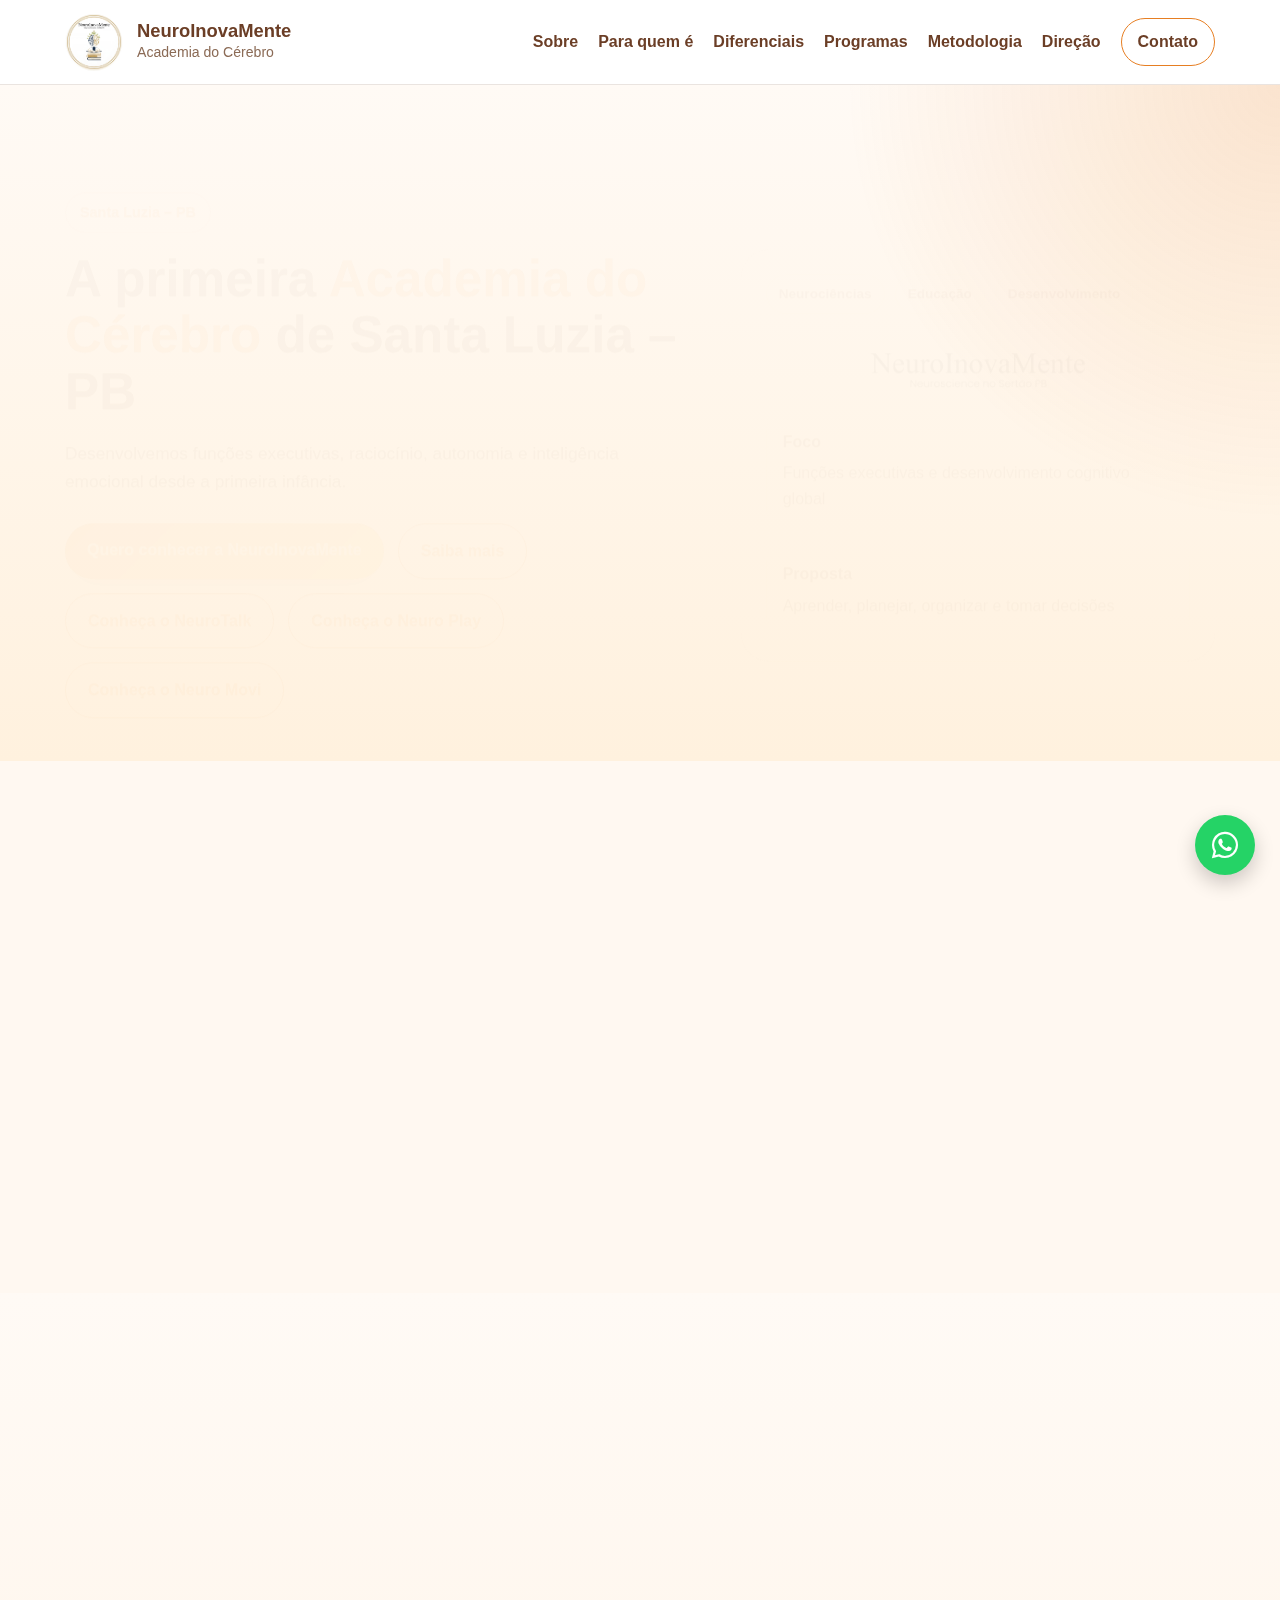
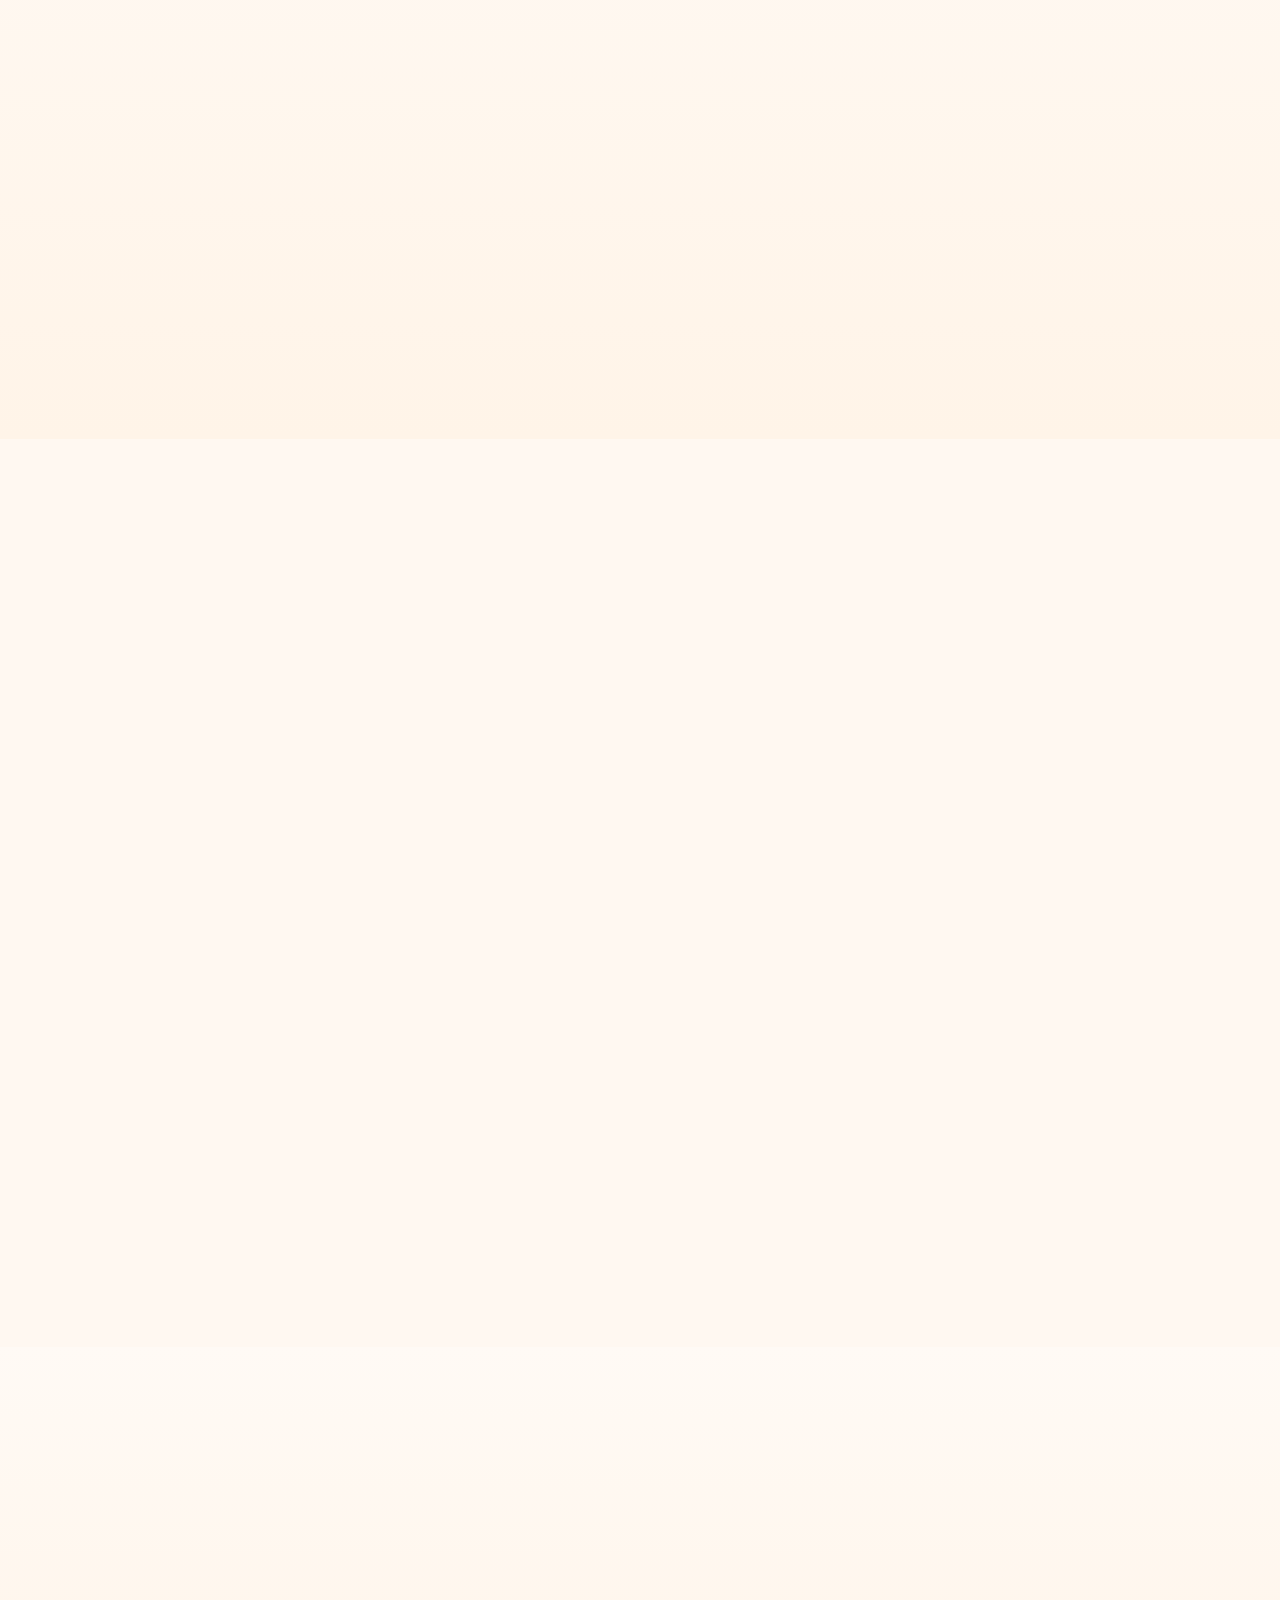
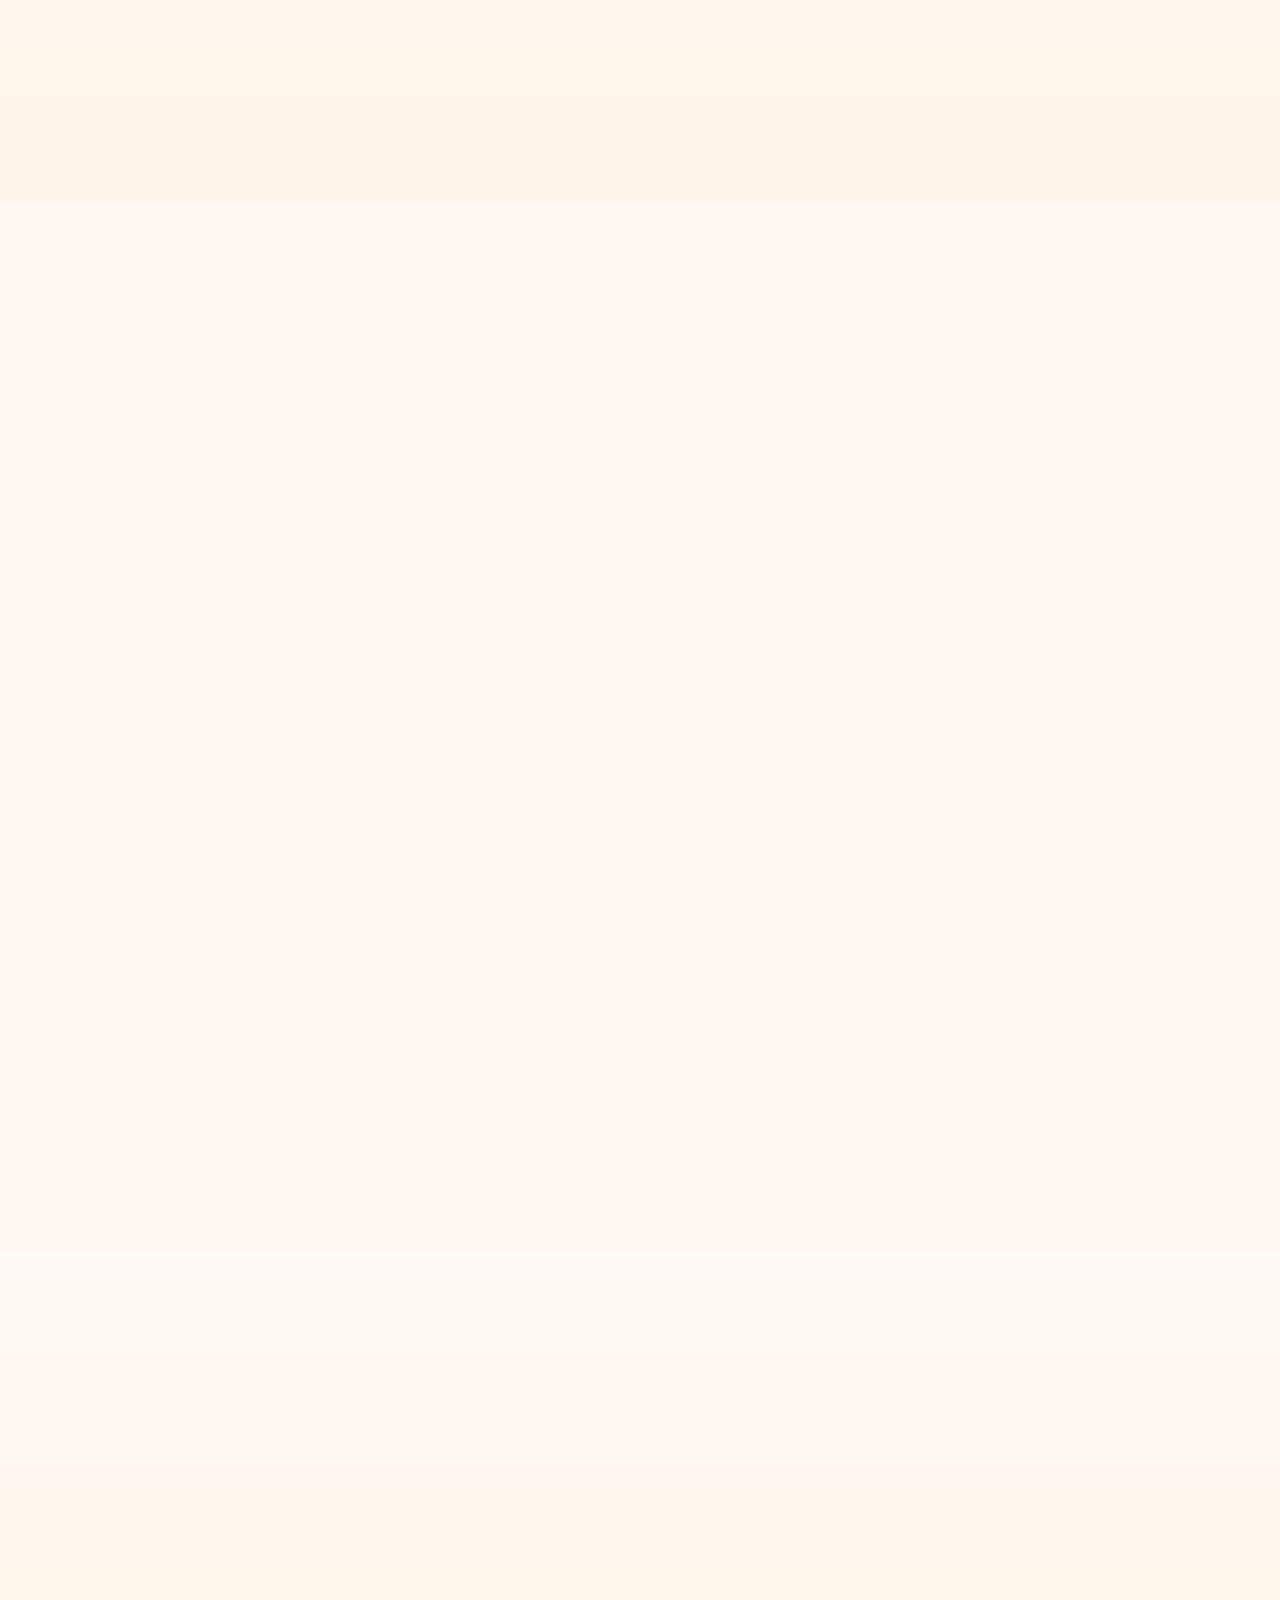
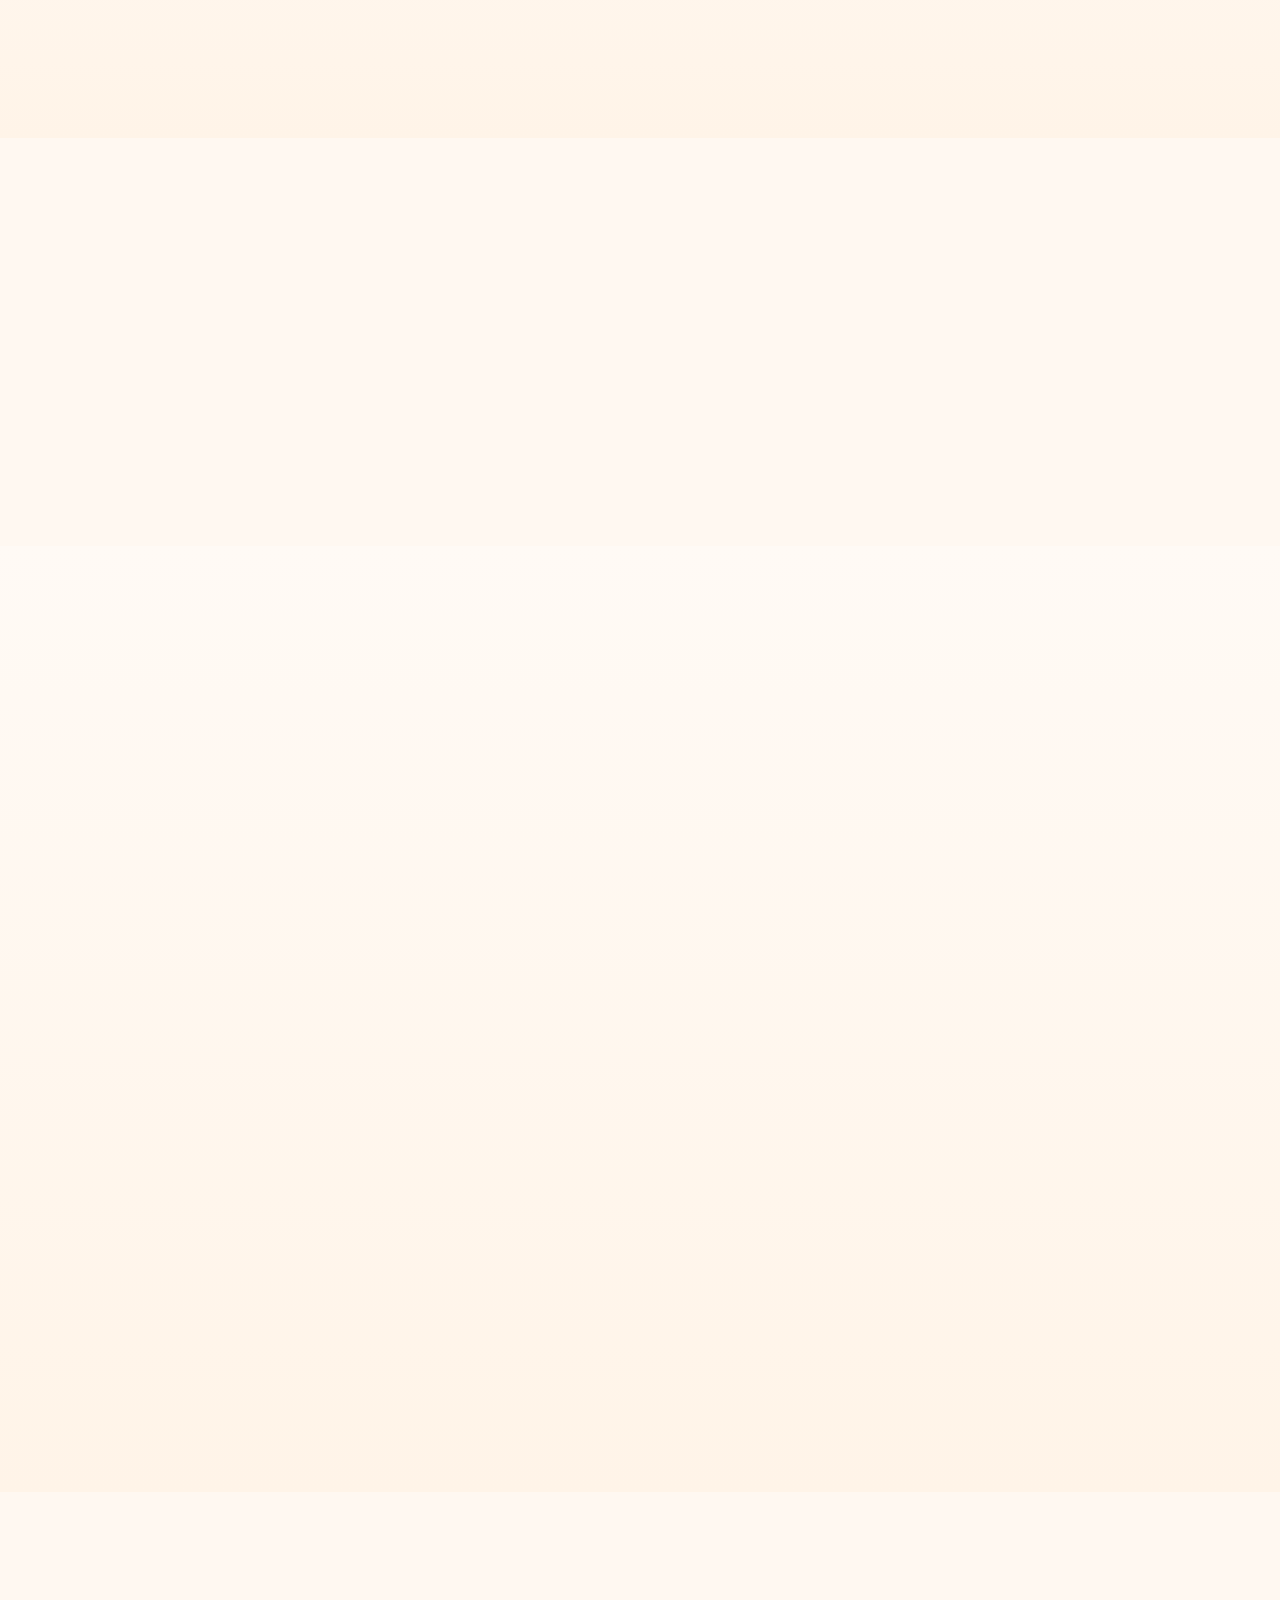
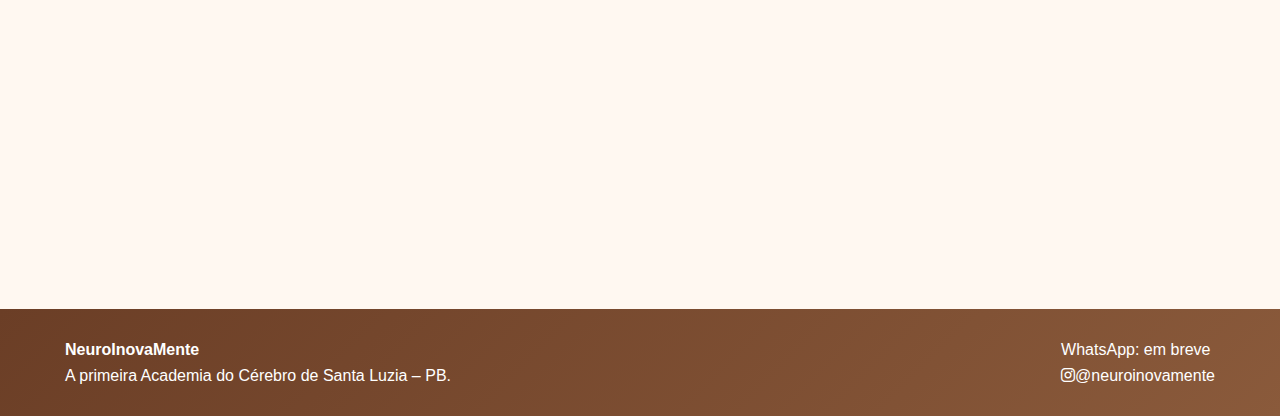
<file: index.html>
<!DOCTYPE html>
<html lang="pt-BR">
<head>
  <meta charset="UTF-8">
  <meta http-equiv="refresh" content="0; url='site%20NeuroInovaMente/index.html'">
  <meta name="viewport" content="width=device-width, initial-scale=1.0">
  <title>Redirecionando...</title>
</head>
<body>
  <p>Redirecionando para o site da NeuroInovaMente...</p>
</body>
</html>
</file>
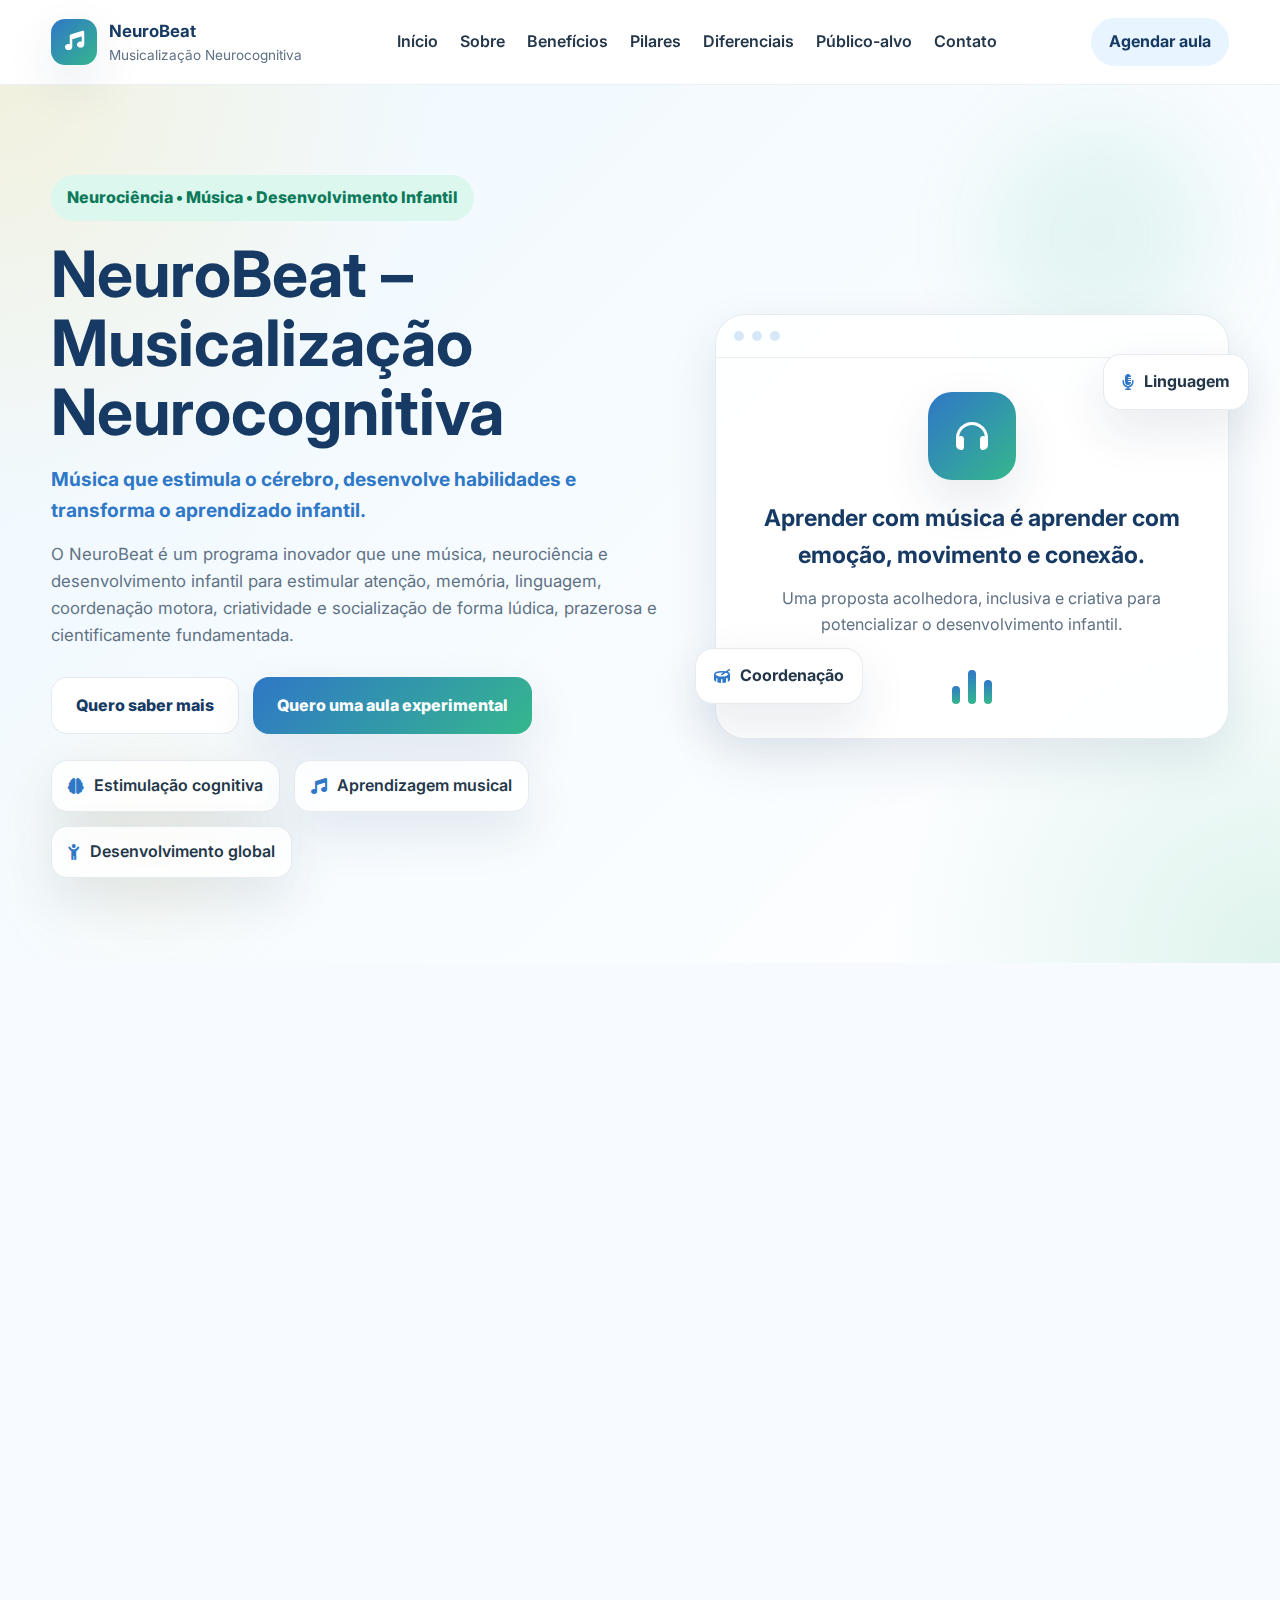
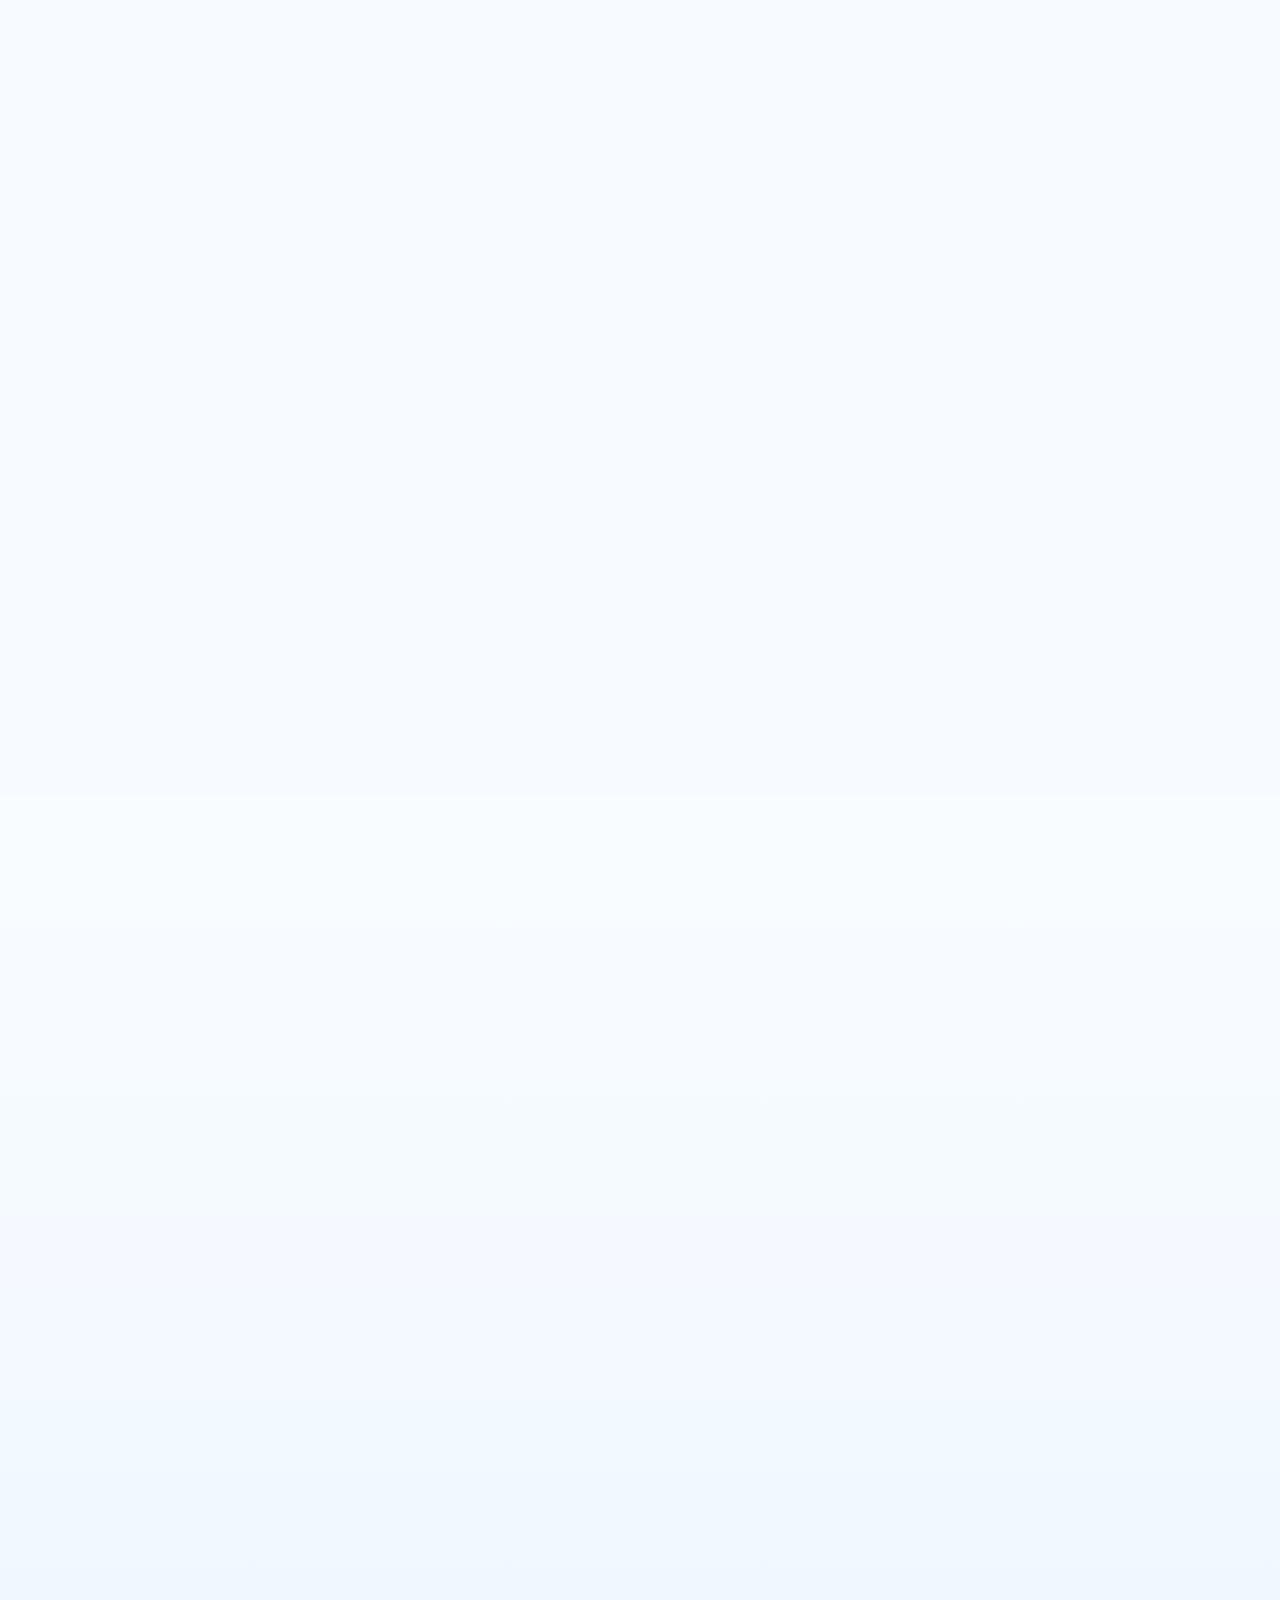
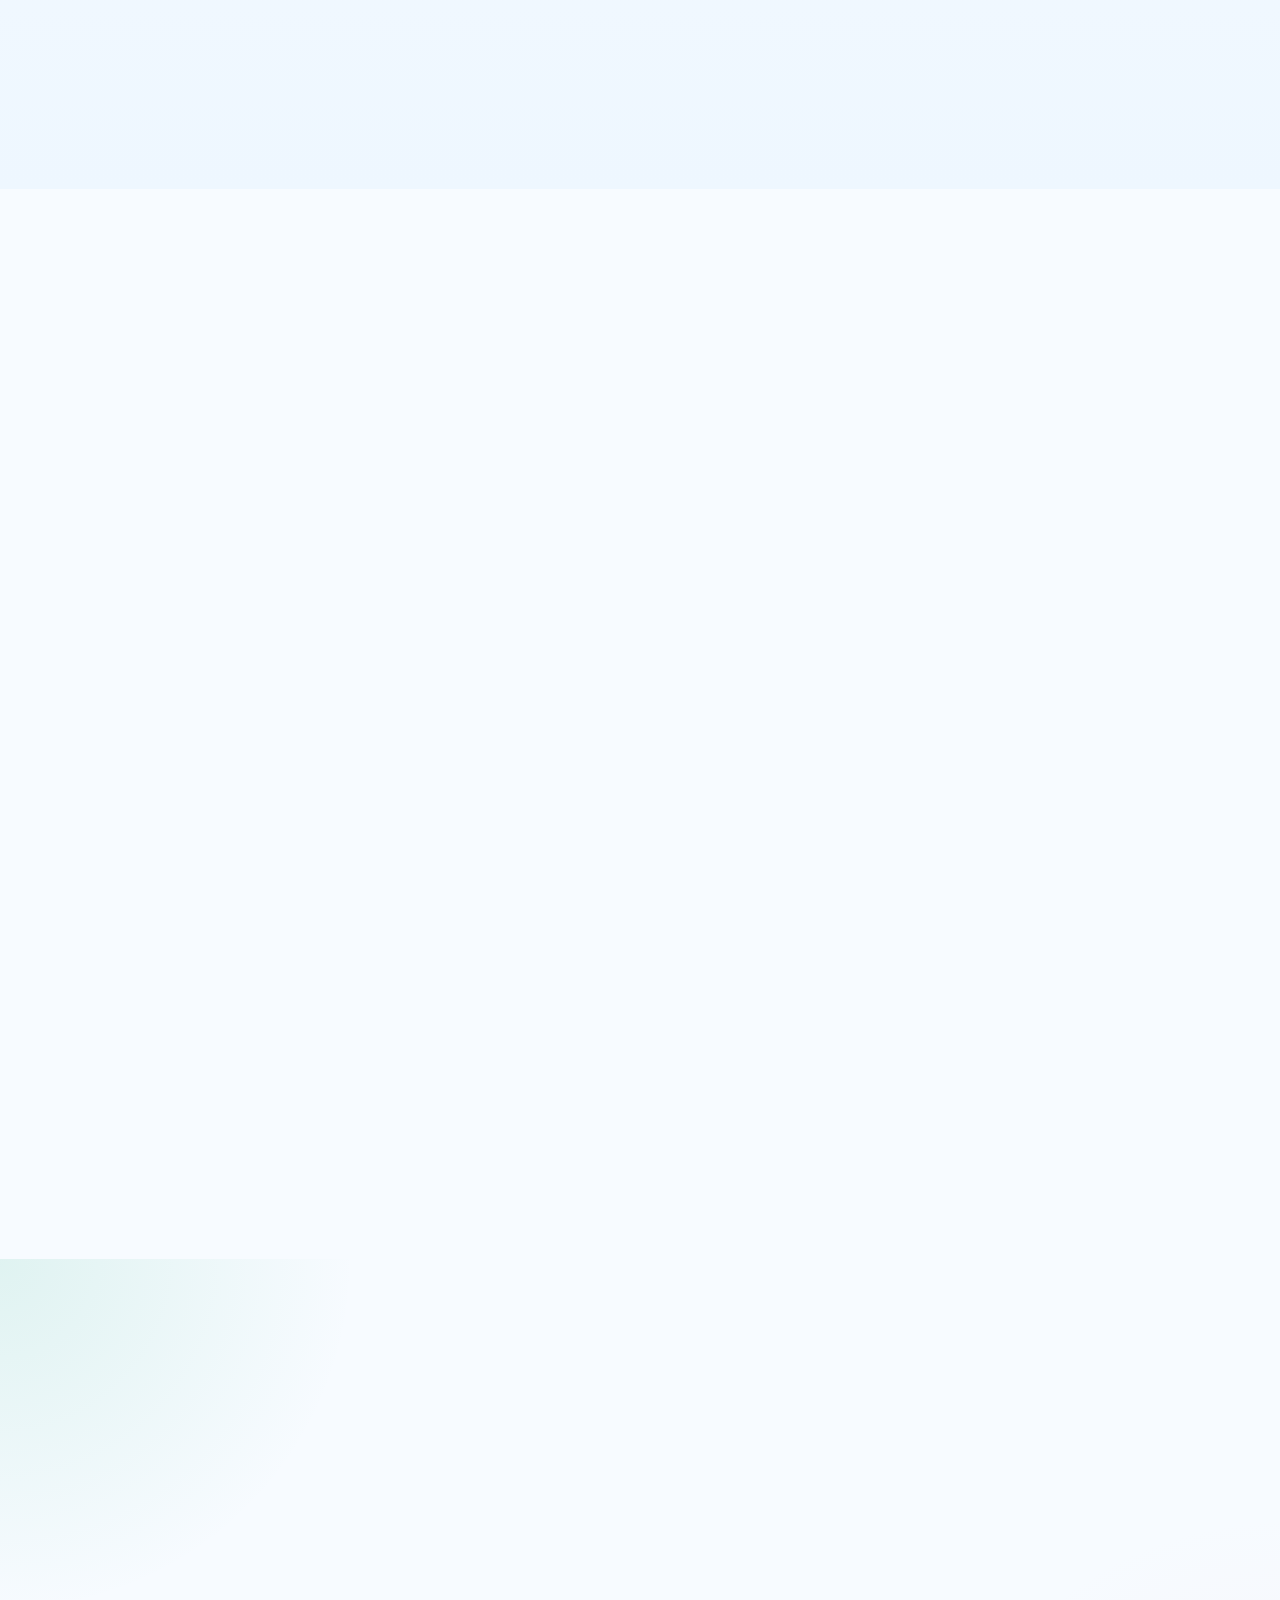
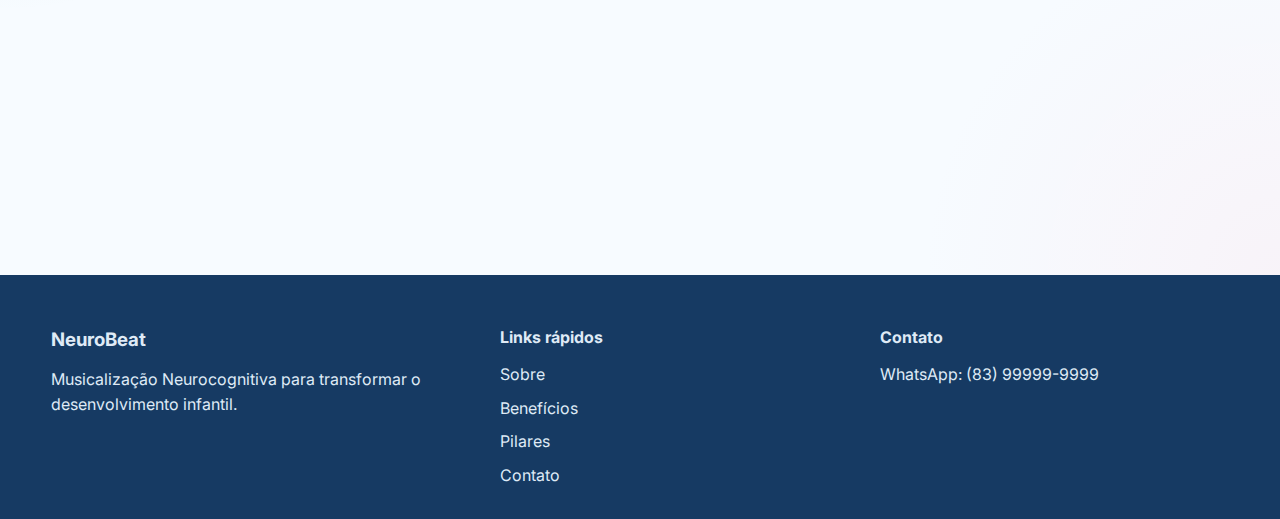
<file: site NeuroBeat/index.html>
<!DOCTYPE html>
<!-- Define que o documento está em HTML5 -->

<html lang="pt-BR">
<!-- Início do documento HTML, com idioma definido como português do Brasil -->

<head>
  <!-- Configurações invisíveis da página -->

  <meta charset="UTF-8" />
  <!-- Define a codificação de caracteres como UTF-8 para aceitar acentos e caracteres especiais -->

  <meta name="viewport" content="width=device-width, initial-scale=1.0" />
  <!-- Faz o site se adaptar corretamente a celulares, tablets e outros dispositivos -->

  <title>NeuroBeat – Musicalização Neurocognitiva</title>
  <!-- Título que aparece na aba do navegador -->

  <meta
    name="description"
    content="Música que estimula o cérebro, desenvolve habilidades e transforma o aprendizado infantil."
  />
  <!-- Descrição da página, usada por navegadores e mecanismos de busca -->

  <link rel="preconnect" href="https://fonts.googleapis.com" />
  <!-- Melhora o carregamento das fontes vindas do Google Fonts -->

  <link rel="preconnect" href="https://fonts.gstatic.com" crossorigin />
  <!-- Complementa a conexão antecipada com o servidor de fontes -->

  <link
    href="https://fonts.googleapis.com/css2?family=Inter:wght@400;500;600;700;800&display=swap"
    rel="stylesheet"
  />
  <!-- Importa a fonte Inter em vários pesos -->

  <link
    rel="stylesheet"
    href="https://cdnjs.cloudflare.com/ajax/libs/font-awesome/6.5.0/css/all.min.css"
  />
  <!-- Importa a biblioteca de ícones Font Awesome -->

  <link rel="stylesheet" href="css/style.css" />
  <!-- Conecta o arquivo CSS externo da página -->
</head>

<body>
  <!-- Corpo visível do site -->

  <header class="topo">
    <!-- Cabeçalho fixo / superior do site -->

    <div class="container nav">
      <!-- Container centralizador do cabeçalho -->

      <a href="#home" class="marca">
        <!-- Logo clicável que leva o usuário para o topo/início da página -->

        <div class="logo-icon">
          <i class="fa-solid fa-music"></i>
        </div>
        <!-- Ícone visual da marca -->

        <div class="logo-texto">
          <!-- Área de texto da marca -->

          <strong>NeuroBeat</strong>
          <!-- Nome principal da marca -->

          <span>Musicalização Neurocognitiva</span>
          <!-- Subtítulo da marca -->
        </div>
      </a>

      <nav class="menu" id="menu">
        <!-- Menu principal de navegação -->

        <a href="#home">Início</a>
        <!-- Link para a seção inicial -->

        <a href="#sobre">Sobre</a>
        <!-- Link para a seção sobre -->

        <a href="#beneficios">Benefícios</a>
        <!-- Link para a seção de benefícios -->

        <a href="#pilares">Pilares</a>
        <!-- Link para a seção de pilares -->

        <a href="#diferenciais">Diferenciais</a>
        <!-- Link para a seção de diferenciais -->

        <a href="#publico">Público-alvo</a>
        <!-- Link para a seção de público-alvo -->

        <a href="#contato">Contato</a>
        <!-- Link para a seção de contato -->
      </nav>

      <div class="acoes-topo">
        <!-- Área com botão principal e botão do menu mobile -->

        <a href="#contato" class="btn-topo">Agendar aula</a>
        <!-- Botão de destaque no topo -->

        <button class="menu-mobile" id="menuMobile" aria-label="Abrir menu">
          <i class="fa-solid fa-bars"></i>
        </button>
        <!-- Botão do menu hambúrguer para telas menores -->
      </div>
    </div>
  </header>

  <main>
    <!-- Conteúdo principal da página -->

    <section class="hero" id="home">
      <!-- Seção principal/banner inicial do site -->

      <div class="hero-notas">
        <!-- Notas musicais decorativas animadas no fundo -->

        <span>♪</span>
        <span>♫</span>
        <span>♩</span>
        <span>♬</span>
        <span>♪</span>
        <span>♫</span>
      </div>

      <div class="hero-blur blur-1"></div>
      <div class="hero-blur blur-2"></div>
      <!-- Elementos decorativos de fundo com efeito de blur -->

      <div class="container hero-grid">
        <!-- Container do conteúdo principal dividido em duas colunas -->

        <div class="hero-texto revelar">
          <!-- Lado textual da área principal -->

          <span class="selo">Neurociência • Música • Desenvolvimento Infantil</span>
          <!-- Pequeno selo/etiqueta de destaque -->

          <h1>NeuroBeat – Musicalização Neurocognitiva</h1>
          <!-- Título principal da página -->

          <p class="subtitulo">
            Música que estimula o cérebro, desenvolve habilidades e transforma o aprendizado infantil.
          </p>
          <!-- Subtítulo principal -->

          <p class="descricao">
            O NeuroBeat é um programa inovador que une música, neurociência e desenvolvimento infantil
            para estimular atenção, memória, linguagem, coordenação motora, criatividade e socialização
            de forma lúdica, prazerosa e cientificamente fundamentada.
          </p>
          <!-- Texto descritivo do programa -->

          <div class="hero-botoes">
            <!-- Área dos botões principais do banner -->

            <a href="#sobre" class="btn btn-secundario">Quero saber mais</a>
            <!-- Botão que leva para a seção sobre -->

            <a href="#contato" class="btn btn-primario">Quero uma aula experimental</a>
            <!-- Botão principal que leva para a seção de contato -->
          </div>

          <div class="hero-mini-info">
            <!-- Pequenos cards de apoio com destaques do programa -->

            <div class="mini-card">
              <i class="fa-solid fa-brain"></i>
              <span>Estimulação cognitiva</span>
            </div>

            <div class="mini-card">
              <i class="fa-solid fa-music"></i>
              <span>Aprendizagem musical</span>
            </div>

            <div class="mini-card">
              <i class="fa-solid fa-child-reaching"></i>
              <span>Desenvolvimento global</span>
            </div>
          </div>
        </div>

        <div class="hero-visual revelar">
          <!-- Lado visual do banner principal -->

          <div class="painel-principal">
            <!-- Card visual principal -->

            <div class="painel-topo">
              <!-- Parte superior decorativa do card -->

              <span class="bolinha"></span>
              <span class="bolinha"></span>
              <span class="bolinha"></span>
            </div>

            <div class="painel-conteudo">
              <!-- Conteúdo interno do card principal -->

              <div class="icone-central">
                <i class="fa-solid fa-headphones"></i>
              </div>
              <!-- Ícone central do painel -->

              <h3>Aprender com música é aprender com emoção, movimento e conexão.</h3>
              <!-- Frase de destaque -->

              <p>
                Uma proposta acolhedora, inclusiva e criativa para potencializar o desenvolvimento infantil.
              </p>
              <!-- Texto complementar -->

              <div class="ondas-musicais">
                <!-- Barras/ondas musicais decorativas animadas -->

                <span></span>
                <span></span>
                <span></span>
              </div>
            </div>
          </div>

          <div class="cartao-flutuante cartao-1">
            <!-- Card flutuante decorativo 1 -->

            <i class="fa-solid fa-microphone-lines"></i>
            <span>Linguagem</span>
          </div>

          <div class="cartao-flutuante cartao-2">
            <!-- Card flutuante decorativo 2 -->

            <i class="fa-solid fa-drum"></i>
            <span>Coordenação</span>
          </div>
        </div>
      </div>
    </section>

    <section class="secao sobre" id="sobre">
      <!-- Seção sobre o projeto -->

      <div class="container">
        <div class="cabecalho-secao central revelar">
          <!-- Cabeçalho da seção -->

          <span class="legenda-secao">Sobre o NeuroBeat</span>
          <h2>O que é o NeuroBeat?</h2>
          <p>
            Um método de musicalização neurocognitiva baseado em Neurociência, Neuroeducação
            e estimulação das Funções Executivas.
          </p>
        </div>

        <div class="sobre-grid">
          <!-- Grade com os cards informativos -->

          <div class="sobre-card revelar">
            <i class="fa-solid fa-brain"></i>
            <h3>Base científica</h3>
            <p>
              O NeuroBeat é fundamentado em princípios científicos que valorizam a música
              como ferramenta de desenvolvimento cognitivo, emocional e social.
            </p>
          </div>

          <div class="sobre-card revelar">
            <i class="fa-solid fa-people-group"></i>
            <h3>Integração completa</h3>
            <p>
              Integra música, movimento, linguagem e interação social para promover o
              desenvolvimento global da criança de forma divertida e afetiva.
            </p>
          </div>

          <div class="sobre-card revelar">
            <i class="fa-solid fa-heart"></i>
            <h3>Aprendizagem acolhedora</h3>
            <p>
              Cada experiência é pensada para ser prazerosa, inclusiva e significativa,
              respeitando o tempo e a individualidade de cada criança.
            </p>
          </div>
        </div>
      </div>
    </section>

    <section class="secao beneficios" id="beneficios">
      <!-- Seção de benefícios -->

      <div class="container">
        <div class="cabecalho-secao central revelar">
          <span class="legenda-secao">Benefícios para a criança</span>
          <h2>Benefícios do NeuroBeat</h2>
          <p>Através da música, estimulamos habilidades essenciais para o desenvolvimento infantil.</p>
        </div>

        <div class="grid-beneficios">
          <!-- Grade com os benefícios -->

          <article class="card-beneficio revelar">
            <i class="fa-solid fa-bullseye"></i>
            <h3>Atenção e concentração</h3>
            <p>Atividades musicais que ajudam a manter o foco e ampliar o tempo de atenção.</p>
          </article>

          <article class="card-beneficio revelar">
            <i class="fa-solid fa-ear-listen"></i>
            <h3>Memória auditiva e sequencial</h3>
            <p>Exercícios sonoros que fortalecem a escuta, a retenção e a organização mental.</p>
          </article>

          <article class="card-beneficio revelar">
            <i class="fa-solid fa-person-running"></i>
            <h3>Coordenação motora</h3>
            <p>Integração entre corpo e ritmo para estimular movimentos e respostas motoras.</p>
          </article>

          <article class="card-beneficio revelar">
            <i class="fa-solid fa-comments"></i>
            <h3>Linguagem e comunicação</h3>
            <p>A música favorece expressão verbal, vocabulário, ritmo da fala e interação.</p>
          </article>

          <article class="card-beneficio revelar">
            <i class="fa-solid fa-wand-magic-sparkles"></i>
            <h3>Criatividade e expressão emocional</h3>
            <p>Vivências musicais que despertam imaginação, sensibilidade e autonomia.</p>
          </article>

          <article class="card-beneficio revelar">
            <i class="fa-solid fa-handshake-angle"></i>
            <h3>Socialização e interação em grupo</h3>
            <p>Experiências compartilhadas que fortalecem convivência, escuta e vínculo.</p>
          </article>
        </div>
      </div>
    </section>

    <section class="secao pilares" id="pilares">
      <!-- Seção dos pilares do método -->

      <div class="container">
        <div class="cabecalho-secao central revelar">
          <span class="legenda-secao">Pilares do método</span>
          <h2>Nossos 4 pilares</h2>
          <p>Quatro eixos que estruturam a experiência do NeuroBeat.</p>
        </div>

        <div class="grid-pilares">
          <!-- Grade dos pilares -->

          <article class="card-pilar revelar">
            <div class="numero">1</div>
            <h3>Ritmo e Cérebro</h3>
            <p>Atividades rítmicas que fortalecem percepção auditiva, organização temporal e atenção.</p>
            <ul>
              <li>Batidas rítmicas</li>
              <li>Palmas</li>
              <li>Sequências sonoras</li>
            </ul>
          </article>

          <article class="card-pilar revelar">
            <div class="numero">2</div>
            <h3>Movimento e Psicomotricidade</h3>
            <p>Integração entre corpo e música para estimular equilíbrio, lateralidade e coordenação motora.</p>
            <ul>
              <li>Dança rítmica</li>
              <li>Circuitos musicais</li>
              <li>Movimentos guiados</li>
            </ul>
          </article>

          <article class="card-pilar revelar">
            <div class="numero">3</div>
            <h3>Linguagem Musical</h3>
            <p>A música como ponte para o desenvolvimento da fala, vocabulário e memória auditiva.</p>
            <ul>
              <li>Canto</li>
              <li>Repetição sonora</li>
              <li>Histórias musicais</li>
            </ul>
          </article>

          <article class="card-pilar revelar">
            <div class="numero">4</div>
            <h3>Criatividade Sonora</h3>
            <p>Exploração livre para desenvolver imaginação, autonomia e expressão emocional.</p>
            <ul>
              <li>Improvisação</li>
              <li>Criação de sons</li>
              <li>Exploração de instrumentos</li>
            </ul>
          </article>
        </div>
      </div>
    </section>

    <section class="secao diferenciais" id="diferenciais">
      <!-- Seção de diferenciais -->

      <div class="container">
        <div class="cabecalho-secao central revelar">
          <span class="legenda-secao">Diferenciais</span>
          <h2>Por que escolher o NeuroBeat?</h2>
        </div>

        <div class="diferenciais-box revelar">
          <!-- Lista visual dos diferenciais -->

          <div class="item-diferencial">
            <i class="fa-solid fa-check"></i>
            <span>Método baseado em neurociência</span>
          </div>

          <div class="item-diferencial">
            <i class="fa-solid fa-check"></i>
            <span>Aprendizagem lúdica e afetiva</span>
          </div>

          <div class="item-diferencial">
            <i class="fa-solid fa-check"></i>
            <span>Estímulo integral do desenvolvimento infantil</span>
          </div>

          <div class="item-diferencial">
            <i class="fa-solid fa-check"></i>
            <span>Atividades planejadas por especialistas</span>
          </div>

          <div class="item-diferencial">
            <i class="fa-solid fa-check"></i>
            <span>Ambiente acolhedor e inclusivo</span>
          </div>
        </div>
      </div>
    </section>

    <section class="secao publico" id="publico">
      <!-- Seção de público-alvo -->

      <div class="container publico-grid">
        <div class="publico-texto revelar">
          <span class="legenda-secao">Público-alvo</span>
          <h2>Para quem é indicado?</h2>
          <p>
            O NeuroBeat é indicado para crianças em fase de desenvolvimento infantil,
            especialmente aquelas que se beneficiam de estímulos multisensoriais para
            aprendizagem, comunicação e interação social.
          </p>
        </div>

        <div class="publico-card revelar">
          <i class="fa-solid fa-child"></i>
          <h3>Indicado para o desenvolvimento infantil</h3>
          <p>
            Uma proposta pensada para potencializar habilidades, respeitar individualidades
            e promover vivências significativas por meio da música.
          </p>
        </div>
      </div>
    </section>

    <section class="secao cta" id="contato">
      <!-- Seção final de chamada para ação -->

      <div class="container">
        <div class="cta-box revelar">
          <span class="legenda-secao">Chamada final</span>
          <h2>Descubra o poder da música no desenvolvimento infantil</h2>
          <p>
            Agende uma vivência e conheça de perto como o NeuroBeat pode transformar o aprendizado da sua criança.
          </p>

          <div class="cta-botoes">
            <!-- Botões finais da página -->

            <a
              href="https://wa.me/5583999999999?text=Ol%C3%A1!%20Tenho%20interesse%20em%20agendar%20uma%20aula%20experimental%20do%20NeuroBeat."
              target="_blank"
              class="btn btn-primario"
            >
              <i class="fa-brands fa-whatsapp"></i>
              Agendar aula experimental
            </a>

            <a href="#home" class="btn btn-secundario">
              <i class="fa-solid fa-arrow-up"></i>
              Voltar ao início
            </a>
          </div>
        </div>
      </div>
    </section>
  </main>

  <footer class="rodape">
    <!-- Rodapé do site -->

    <div class="container rodape-grid">
      <!-- Conteúdo do rodapé em colunas -->

      <div>
        <h3>NeuroBeat</h3>
        <p>Musicalização Neurocognitiva para transformar o desenvolvimento infantil.</p>
      </div>

      <div>
        <h4>Links rápidos</h4>
        <nav class="rodape-links">
          <a href="#sobre">Sobre</a>
          <a href="#beneficios">Benefícios</a>
          <a href="#pilares">Pilares</a>
          <a href="#contato">Contato</a>
        </nav>
      </div>

      <div>
        <h4>Contato</h4>
        <p>WhatsApp: (83) 99999-9999</p>
      </div>
    </div>
  </footer>

  <script src="js/script.js"></script>
  <!-- Conecta o arquivo JavaScript externo -->
</body>
</html>
</file>
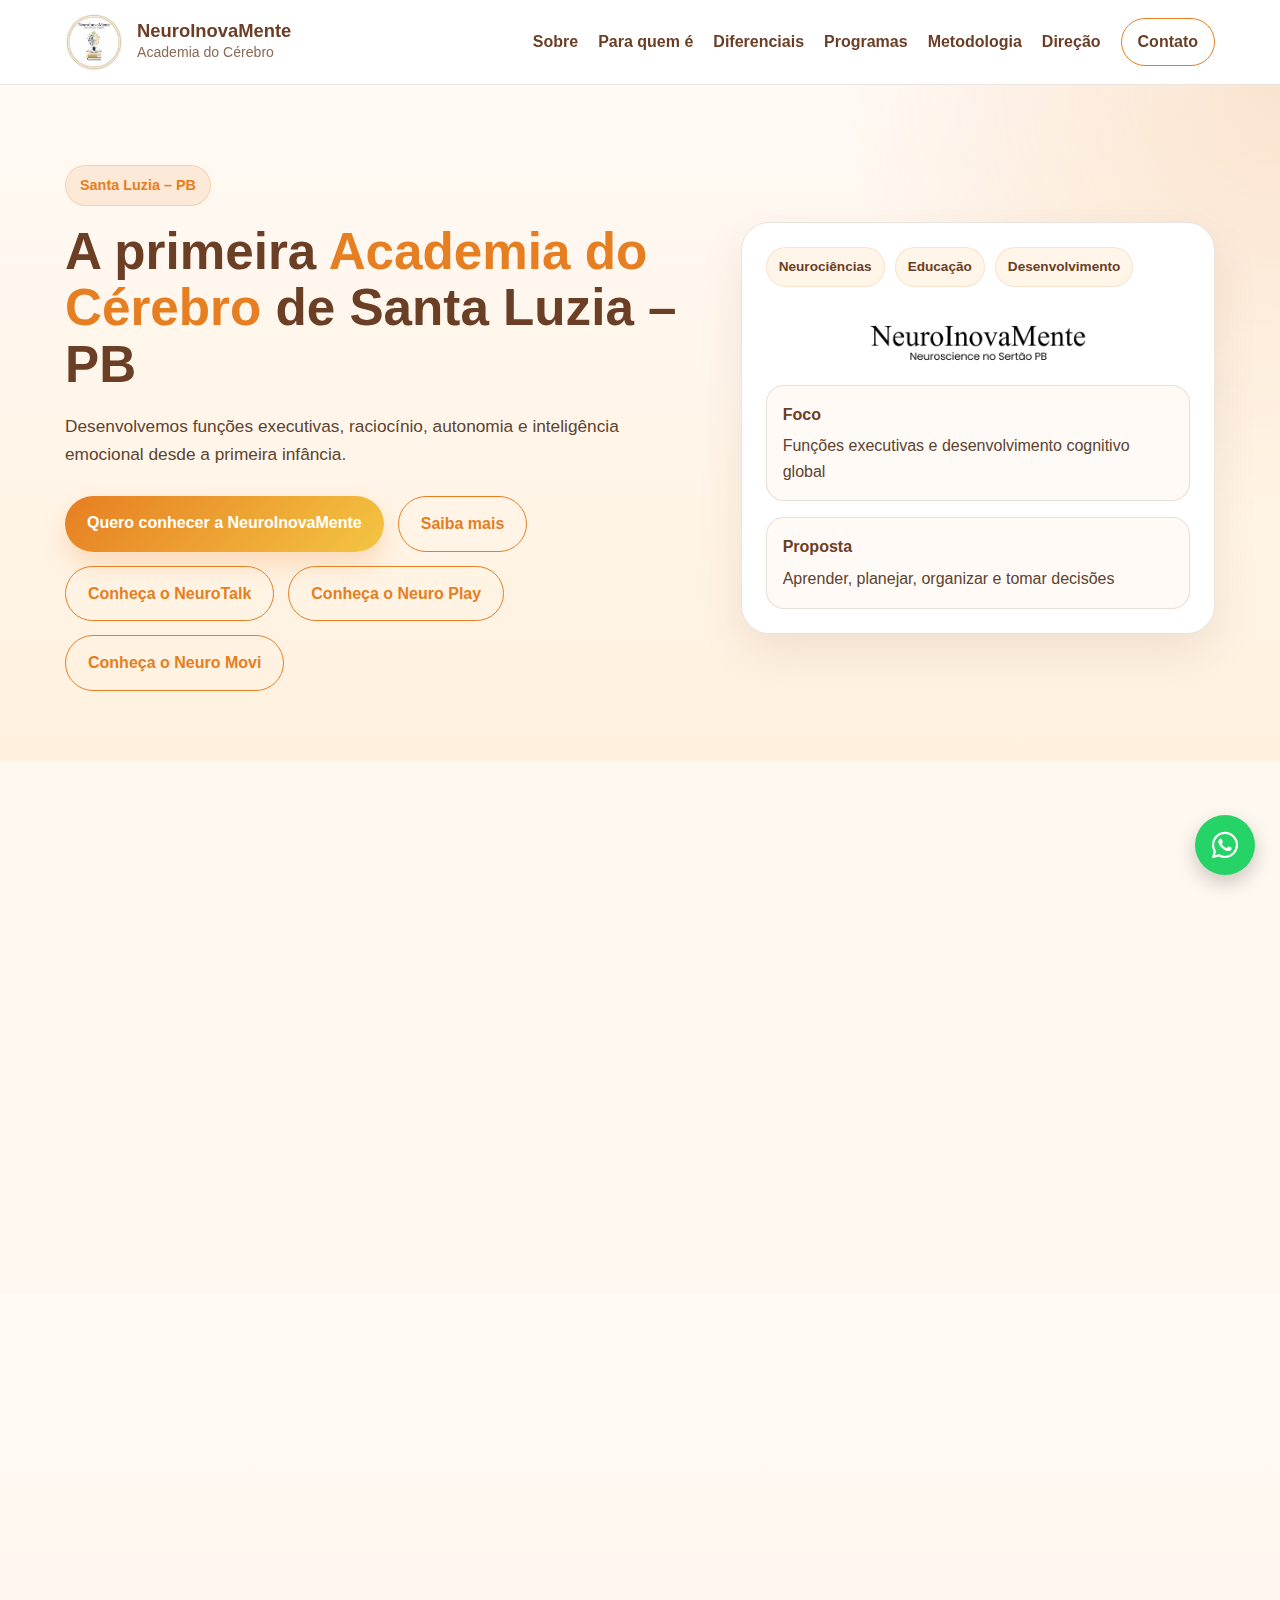
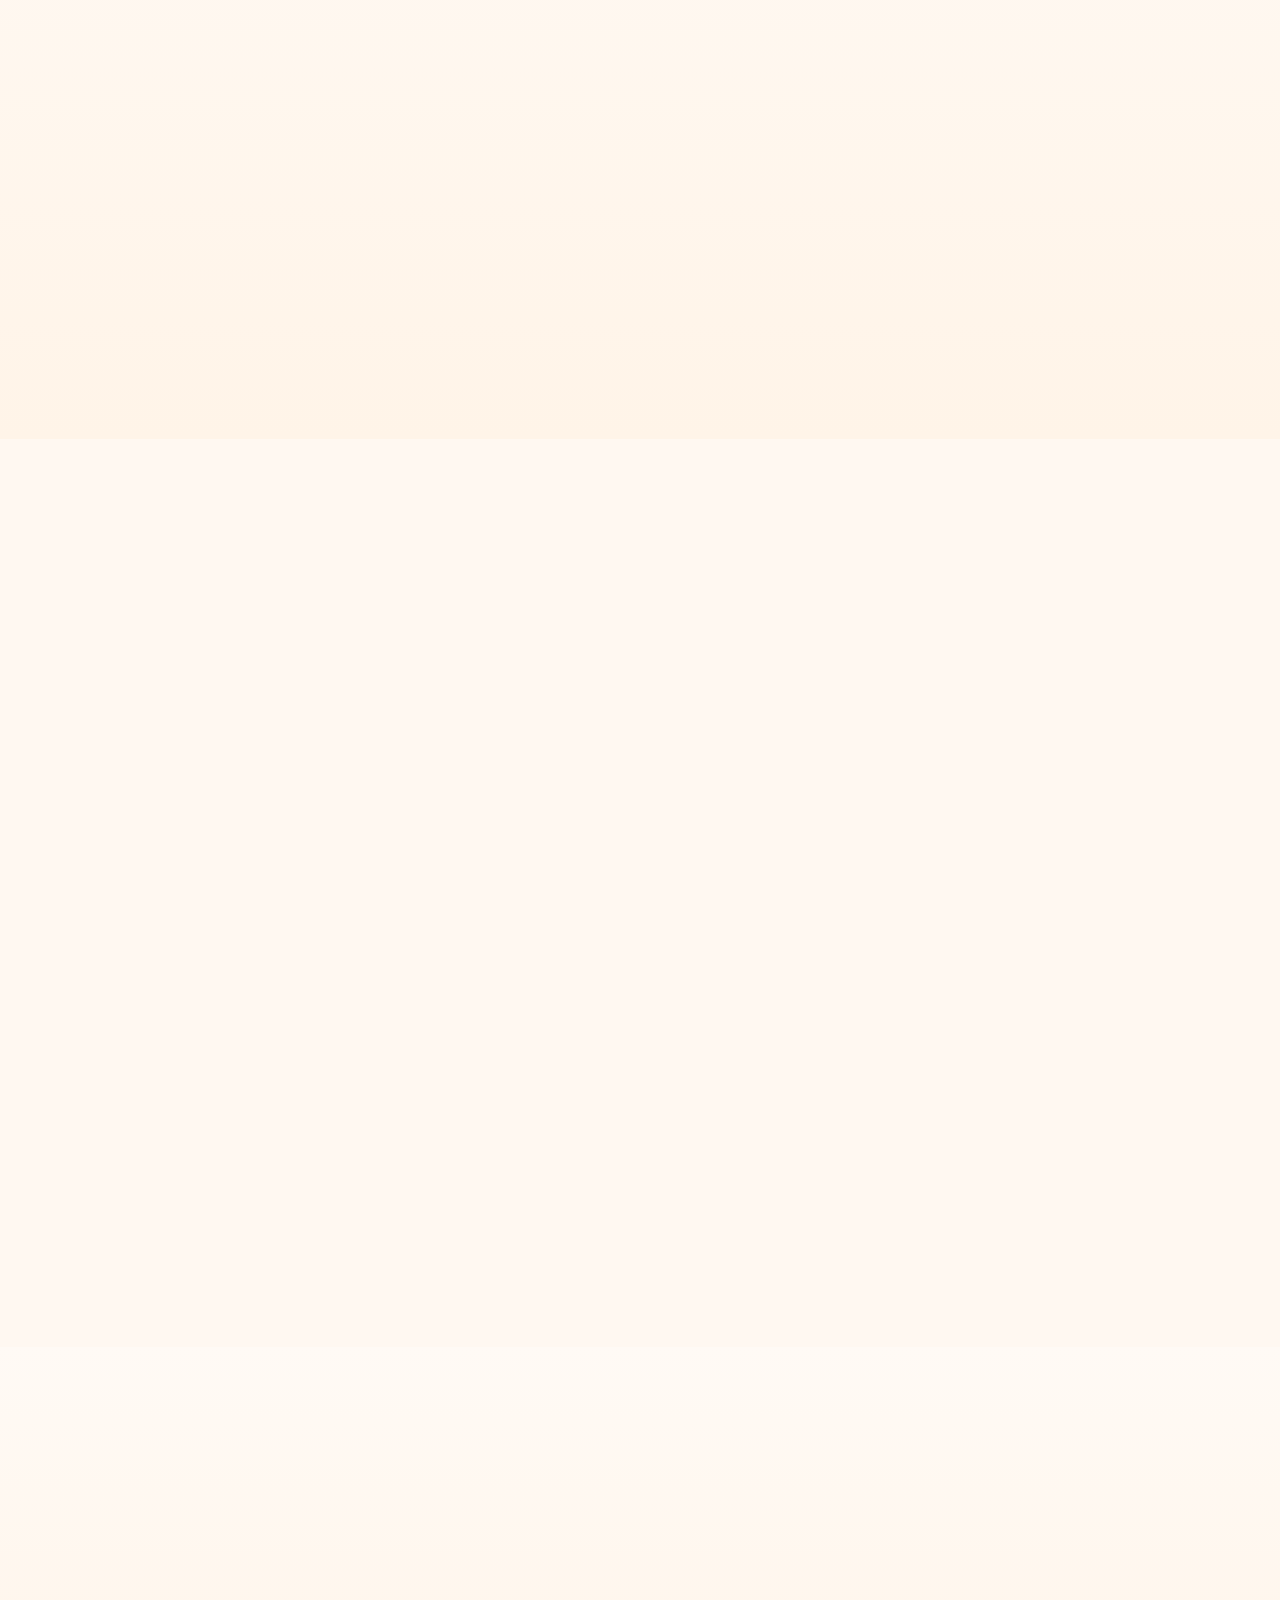
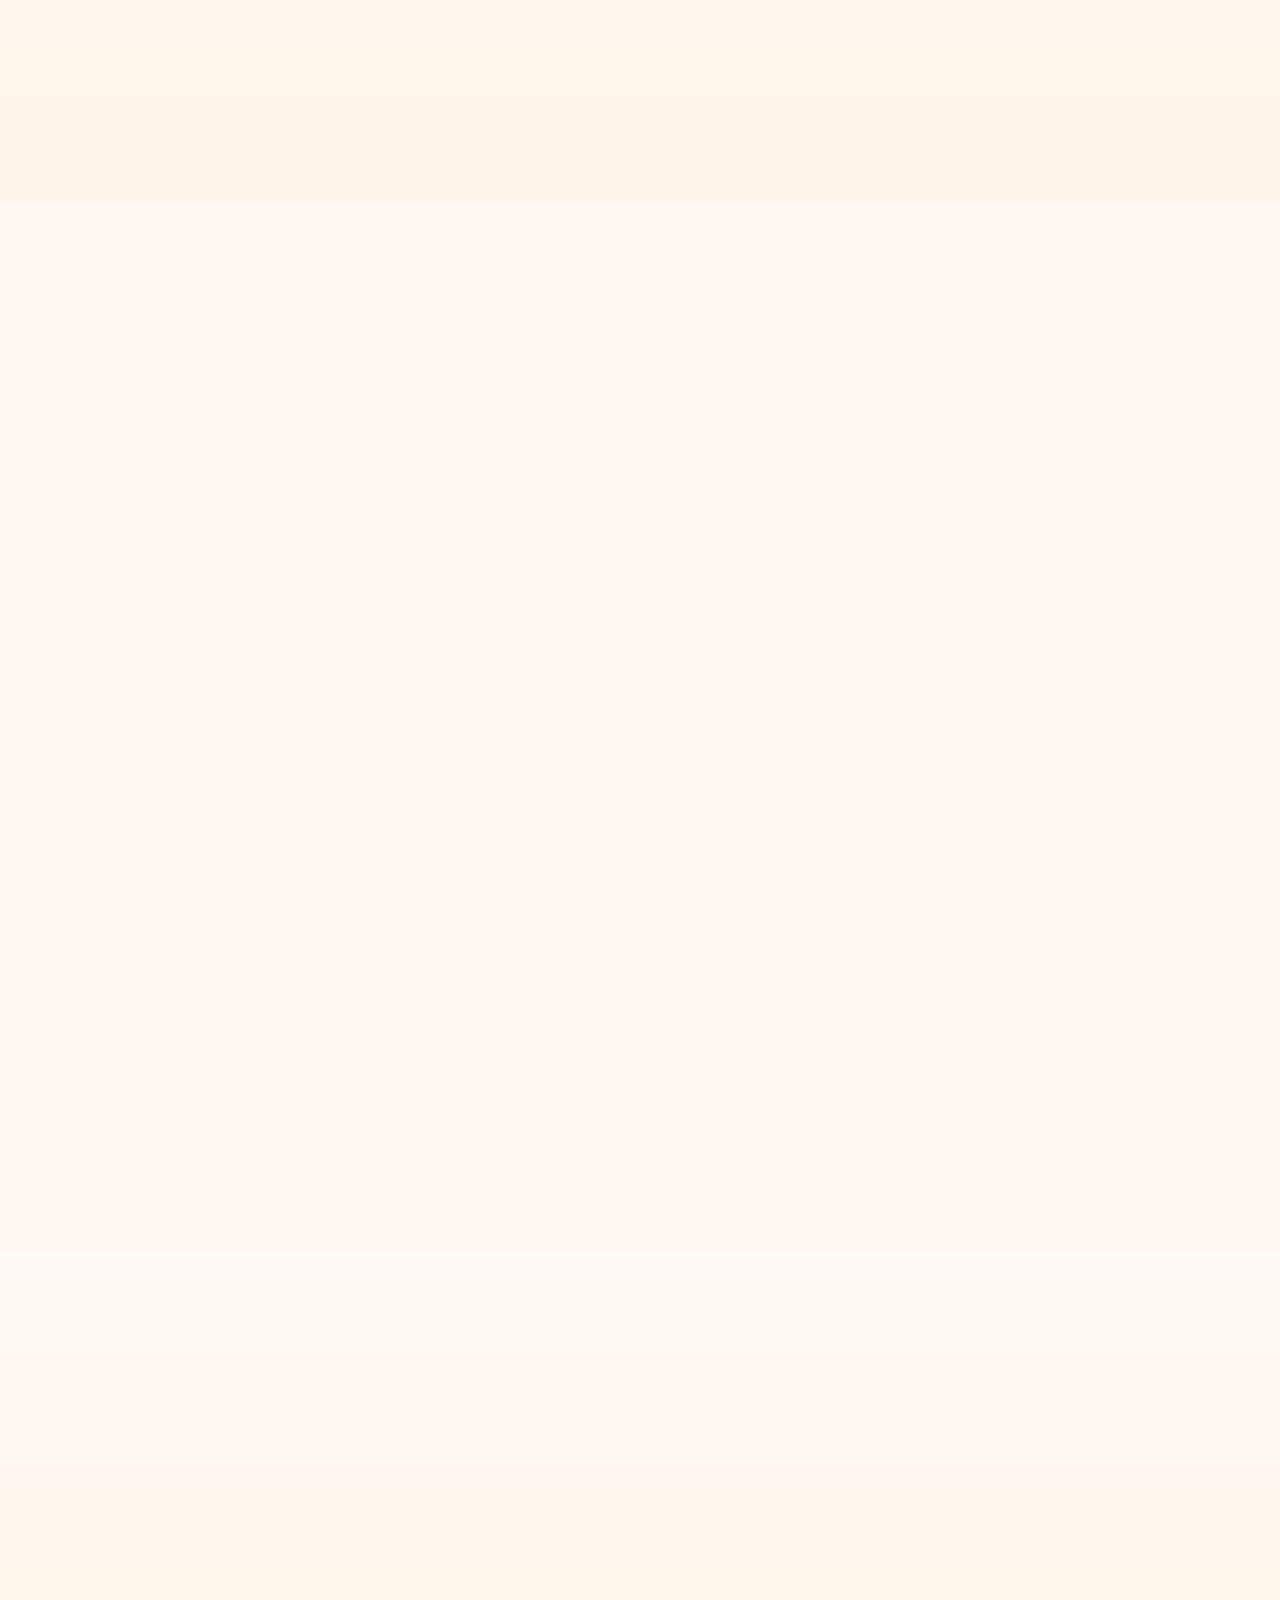
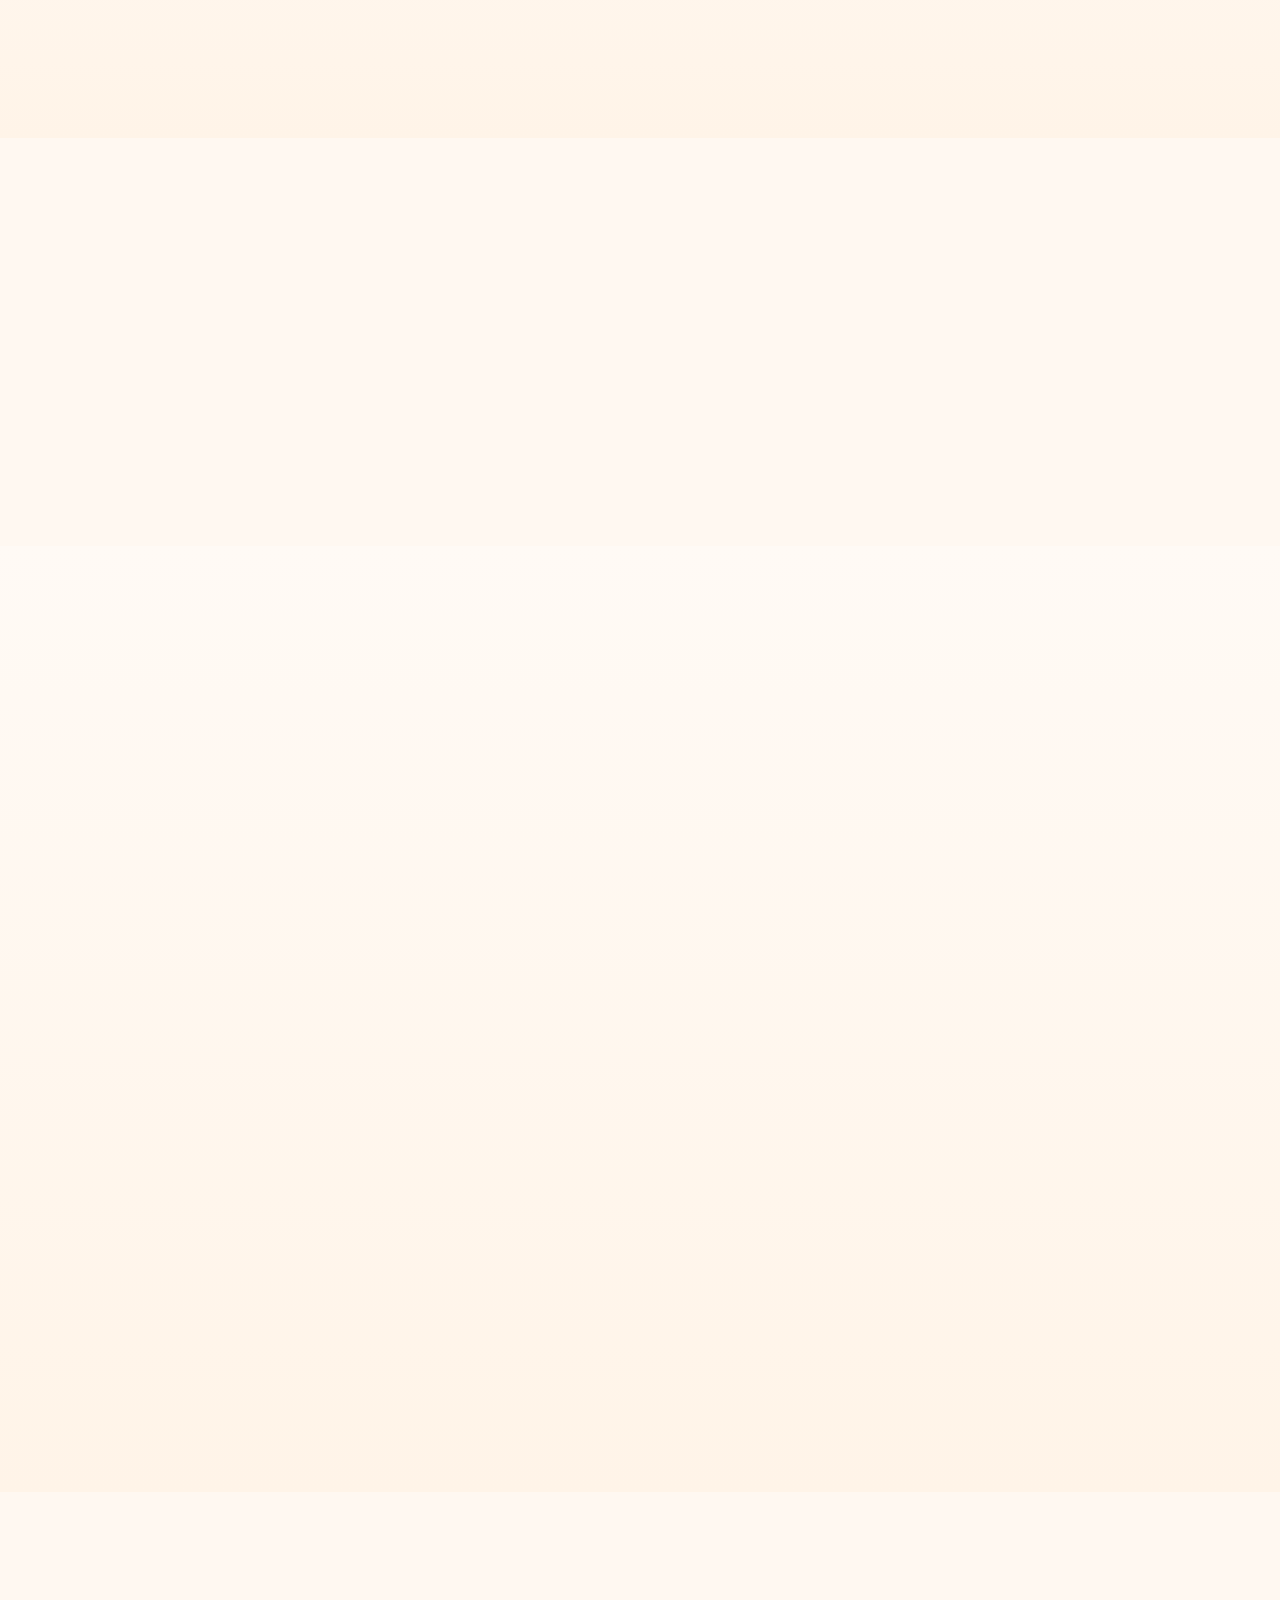
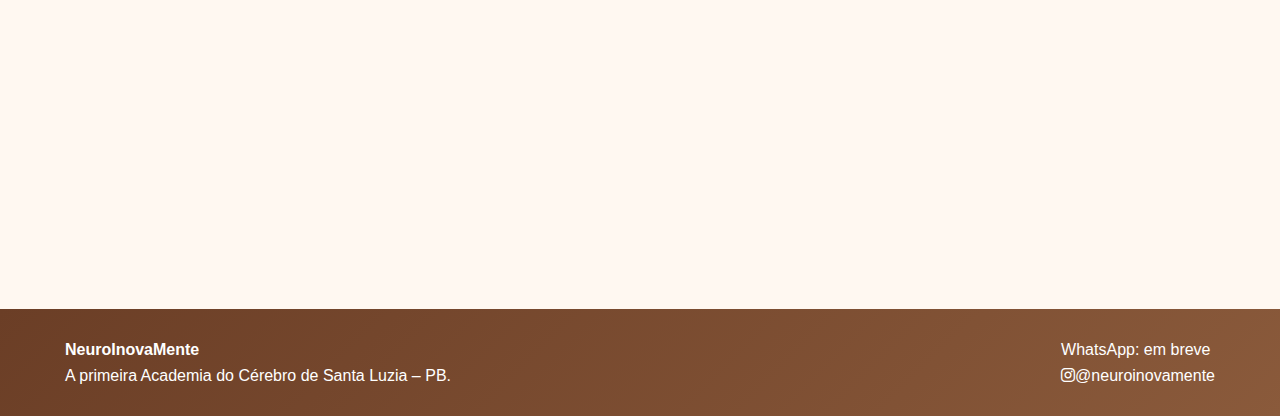
<file: site NeuroInovaMente/index.html>
<!DOCTYPE html>
<html lang="pt-BR">

<head>
  <meta charset="UTF-8" />
  <meta name="viewport" content="width=device-width, initial-scale=1.0" />
  <title>NeuroInovaMente | Academia do Cérebro</title>
  <meta name="description"
    content="NeuroInovaMente – A primeira Academia do Cérebro de Santa Luzia – PB. Desenvolvimento cognitivo, funções executivas, linguagem, autonomia e inteligência emocional." />
  <link rel="stylesheet" href="css/style.css" />
  <link rel="stylesheet" href="https://cdnjs.cloudflare.com/ajax/libs/font-awesome/6.5.0/css/all.min.css">
</head>

<body>

  <header class="topo">
    <div class="container nav">
      <a href="#inicio" class="marca">
        <img src="img/logo_neuro_inova_mente.png" alt="Logo da NeuroInovaMente" class="logo" />
        <div class="marca-texto">
          <h1>NeuroInovaMente</h1>
          <p>Academia do Cérebro</p>
        </div>
      </a>

      <button class="menu-btn" id="menuBtn" aria-label="Abrir menu">
        ☰
      </button>

      <nav class="menu" id="menu">
        <a href="#sobre">Sobre</a>
        <a href="#publico">Para quem é</a>
        <a href="#diferenciais">Diferenciais</a>
        <a href="#programas">Programas</a>
        <a href="#metodologia">Metodologia</a>
        <a href="#direcao">Direção</a>
        <a href="#contato" class="menu-destaque">Contato</a>
      </nav>
    </div>
  </header>

  <main>

    <section class="hero" id="inicio">
      <div class="container hero-grid">
        <div class="hero-texto reveal">
          <span class="tag">Santa Luzia – PB</span>
          <h2>A primeira <span>Academia do Cérebro</span> de Santa Luzia – PB</h2>
          <p>
            Desenvolvemos funções executivas, raciocínio, autonomia e inteligência
            emocional desde a primeira infância.
          </p>

          <div class="hero-botoes">

            <a href="#contato" class="btn btn-principal">
              Quero conhecer a NeuroInovaMente
            </a>

            <a href="#sobre" class="btn btn-secundario">
              Saiba mais
            </a>

            <a href="/neurotalk-atualizado/" class="btn btn-secundario">
              Conheça o NeuroTalk
            </a>
             <a href="/neuroplay/" class="btn btn-secundario">
              Conheça o Neuro Play
            </a>

            <a href="/neuromovi/" class="btn btn-secundario">
              Conheça o Neuro Movi
            </a>

          </div>
        </div>

        <div class="hero-card reveal">
          <div class="hero-painel">
            <div class="hero-mini-topo">
              <span>Neurociências</span>
              <span>Educação</span>
              <span>Desenvolvimento</span>
            </div>

            <div class="hero-card-centro">
              <img src="img/logo_so_com_texto.png" alt="Logo da InovaMente" />
            </div>

            <div class="hero-mini-info">
              <div>
                <strong>Foco</strong>
                <p>Funções executivas e desenvolvimento cognitivo global</p>
              </div>
              <div>
                <strong>Proposta</strong>
                <p>Aprender, planejar, organizar e tomar decisões</p>
              </div>
            </div>
          </div>
        </div>
      </div>
    </section>

    <section class="secao" id="sobre">
      <div class="container grid-2">
        <div class="bloco reveal">
          <span class="secao-subtitulo">O que é a NeuroInovaMente?</span>
          <h3>Um centro de desenvolvimento cognitivo global</h3>
          <p>
            A <strong>NeuroInovaMente</strong> é um Centro de Desenvolvimento Cognitivo Global
            que fortalece as estruturas mentais responsáveis por aprender, planejar,
            organizar e tomar decisões.
          </p>
          <p>
            Não é reforço escolar. Não é escola tradicional.
            <strong>É uma Academia do Cérebro.</strong>
          </p>
        </div>

        <div class="bloco destaque-card reveal">
          <h4>O que fortalecemos?</h4>
          <ul class="lista-check">
            <li>Aprendizagem</li>
            <li>Planejamento</li>
            <li>Organização</li>
            <li>Tomada de decisão</li>
            <li>Autonomia</li>
            <li>Estruturação cognitiva</li>
          </ul>
        </div>
      </div>
    </section>

    <section class="secao fundo-suave" id="publico">
      <div class="container">
        <div class="titulo-secao reveal">
          <span class="secao-subtitulo">Para quem é?</span>
          <h3>Quem pode se beneficiar da NeuroInovaMente</h3>
        </div>

        <div class="cards-grid">
          <article class="card reveal">
            <h4>Crianças com dificuldade de atenção</h4>
            <p>Atendimento com foco no fortalecimento cognitivo e na organização mental.</p>
          </article>

          <article class="card reveal">
            <h4>Crianças desorganizadas</h4>
            <p>Desenvolvimento de rotina, planejamento, estrutura e autonomia.</p>
          </article>

          <article class="card reveal">
            <h4>Crianças muito inteligentes, mas com dificuldade de planejamento</h4>
            <p>Potencialização das habilidades com direcionamento prático.</p>
          </article>

          <article class="card reveal">
            <h4>Adolescentes que precisam desenvolver autonomia</h4>
            <p>Estratégias cognitivas para responsabilidade, decisão e independência.</p>
          </article>

          <article class="card reveal">
            <h4>Famílias que desejam desenvolvimento além do conteúdo escolar</h4>
            <p>Um ambiente que vai além do currículo tradicional e amplia competências para a vida.</p>
          </article>
        </div>
      </div>
    </section>

    <section class="secao" id="diferenciais">
      <div class="container">
        <div class="titulo-secao reveal">
          <span class="secao-subtitulo">Nossos diferenciais</span>
          <h3>Ciência, cuidado e desenvolvimento estruturado</h3>
        </div>

        <div class="diferenciais-grid">
          <div class="mini-card reveal">Metodologia baseada em Neurociências</div>
          <div class="mini-card reveal">Desenvolvimento estruturado das funções executivas</div>
          <div class="mini-card reveal">Avaliação neurocognitiva individual</div>
          <div class="mini-card reveal">Turmas reduzidas</div>
          <div class="mini-card reveal">Integração entre linguagem, movimento e raciocínio</div>
          <div class="mini-card reveal">Ambiente não tradicional</div>
        </div>
      </div>
    </section>

    <section class="secao chamada">
      <div class="container chamada-box reveal">
        <div>
          <span class="secao-subtitulo">Desenvolvimento real</span>
          <h3>Seu filho pode desenvolver habilidades que a escola tradicional não ensina</h3>
        </div>
        <a href="#contato" class="btn btn-principal">Quero conhecer a NeuroInovaMente</a>
      </div>
    </section>

    <section class="secao fundo-suave" id="academia">
      <div class="container">
        <div class="titulo-secao reveal">
          <span class="secao-subtitulo">A Academia do Cérebro</span>
          <h3>O que desenvolvemos?</h3>
        </div>

        <div class="areas-grid">
          <div class="area-card reveal">Funções Executivas</div>
          <div class="area-card reveal">Raciocínio Estratégico</div>
          <div class="area-card reveal">Linguagem e Comunicação</div>
          <div class="area-card reveal">Pensamento Científico</div>
          <div class="area-card reveal">Integração Corpo–Cérebro</div>
          <div class="area-card reveal">Autonomia e Organização</div>
        </div>
      </div>
    </section>

    <section class="secao" id="programas">
      <div class="container">
        <div class="titulo-secao reveal">
          <span class="secao-subtitulo">Programas</span>
          <h3>Áreas de desenvolvimento da NeuroInovaMente</h3>
        </div>

        <div class="programas-grid">
          <article class="programa-card reveal">
            <h4>Linguagem e Comunicação</h4>
            <ul>
              <li>NeuroTalk</li>
              <li>Oficina de Narrativa</li>
              <li>Oratória Infantil</li>
            </ul>
            <p><strong>Cada programa inclui:</strong> objetivo, benefícios e faixa etária.</p>
          </article>

          <article class="programa-card reveal">
            <h4>Lógica e Estratégia</h4>
            <ul>
              <li>Jogos Estratégicos</li>
              <li>Xadrez Cognitivo</li>
              <li>Programação Inicial</li>
            </ul>
            <p><strong>Cada programa inclui:</strong> objetivo, benefícios e faixa etária.</p>
          </article>

          <article class="programa-card reveal">
            <h4>Pensamento Científico</h4>
            <ul>
              <li>Laboratório de Experimentos</li>
              <li>Corpo Humano</li>
              <li>Natureza e Meio Ambiente</li>
            </ul>
            <p><strong>Cada programa inclui:</strong> objetivo, benefícios e faixa etária.</p>
          </article>

          <article class="programa-card reveal">
            <h4>Corpo e Movimento</h4>
            <ul>
              <li>Psicomotricidade</li>
              <li>NeuroMovement</li>
            </ul>
            <p><strong>Cada programa inclui:</strong> objetivo, benefícios e faixa etária.</p>
          </article>

          <article class="programa-card reveal">
            <h4>Autonomia e Vida Prática</h4>
            <ul>
              <li>Educação Financeira</li>
              <li>Organização Pessoal</li>
              <li>Empreendedorismo Juvenil</li>
            </ul>
            <p><strong>Cada programa inclui:</strong> objetivo, benefícios e faixa etária.</p>
          </article>
        </div>
      </div>
    </section>

    <section class="secao fundo-suave" id="metodologia">
      <div class="container grid-2">
        <div class="bloco reveal">
          <span class="secao-subtitulo">Metodologia</span>
          <h3>Educação, neurociências e linguagem em integração</h3>
          <p>
            A metodologia da <strong>NeuroInovaMente</strong> integra educação,
            neurociências e desenvolvimento da linguagem, com foco no fortalecimento
            das funções executivas.
          </p>
          <p>
            Trabalhamos especialmente planejamento, controle inibitório,
            memória de trabalho e flexibilidade cognitiva.
          </p>
        </div>

        <div class="bloco reveal">
          <h4>Resultados esperados</h4>
          <ul class="lista-check">
            <li>Mais organização</li>
            <li>Melhor desempenho escolar</li>
            <li>Maior autonomia</li>
            <li>Comunicação estruturada</li>
            <li>Pensamento crítico</li>
            <li>Capacidade de resolver problemas</li>
          </ul>
        </div>
      </div>
    </section>

    <section class="secao" id="historia">
      <div class="container">
        <div class="titulo-secao reveal">
          <span class="secao-subtitulo">Nossa história</span>
          <h3>Como nasceu a NeuroInovaMente</h3>
        </div>

        <div class="historia-box reveal">
          <p>
            A <strong>NeuroInovaMente</strong> nasceu da visão de
            <strong>Josemary Palmeira da Costa</strong>, especialista em desenvolvimento
            cognitivo, a partir da necessidade de criar um espaço estruturado que
            fortalecesse o cérebro de forma científica, ativa e integrada.
          </p>
        </div>
      </div>
    </section>

    <section class="secao fundo-suave" id="direcao">
      <div class="container">
        <div class="titulo-secao reveal">
          <span class="secao-subtitulo">Direção</span>
          <h3>Equipe fundadora</h3>
        </div>

        <div class="direcao-grid">
          <div class="foto-box reveal">
            <img src="img/josy com junior.jpeg" alt="Josemary Palmeira da Costa e Francisco Junior" />
          </div>

          <div class="direcao-texto reveal">
            <div class="perfil">
              <h4>Josemary Palmeira da Costa</h4>
              <p class="cargo">Fundadora e Diretora Técnico-Científica</p>
              <p>
                Pedagoga • Neuropsicopedagoga • Terapeuta Familiar • Terapeuta Infantil •
                Psicanalista • Mestranda em Neurociências
              </p>
              <p>
                Responsável pela concepção metodológica e desenvolvimento científico da
                Academia do Cérebro.
              </p>
            </div>

            <div class="perfil">
              <h4>Francisco Junior</h4>
              <p class="cargo">Sócio e Especialista em Linguagem</p>
              <p>Fonoaudiólogo</p>
              <p>
                Responsável pela área de desenvolvimento comunicativo e linguagem,
                ampliando a atuação interdisciplinar da instituição.
              </p>
            </div>
          </div>
        </div>
      </div>
    </section>

    <section class="secao" id="contato">
      <div class="container">
        <div class="titulo-secao reveal">
          <span class="secao-subtitulo">Contato</span>
          <h3>Fale com a NeuroInovaMente</h3>
        </div>

        <div class="contato-grid">
          <div class="contato-card reveal">
            <h4><i class="fa-solid fa-location-dot"></i> Localização</h4>
            <p><strong>Santa Luzia – PB</strong></p>
            <p>Endereço completo em breve.</p>
          </div>


          <div class="contato-card reveal">
            <h4><i class="fa-brands fa-instagram"></i> Instagram</h4>
            <p>
              <a href="https://instagram.com/neuro_inova_mente" target="_blank">
               <i class="fa-brands fa-instagram"></i>@neuroinovamente
              </a>
            </p>
          </div>

        </div>
      </div>
    </section>

  </main>

  <footer class="rodape">
    <div class="container rodape-conteudo">
      <div>
        <strong>NeuroInovaMente</strong>
        <p>A primeira Academia do Cérebro de Santa Luzia – PB.</p>
      </div>

      <div>
        <p>WhatsApp: em breve</p>
        <p><i class="fa-brands fa-instagram"></i>@neuroinovamente</p>
      </div>
    </div>
  </footer>

  <a href="https://wa.me/5583999999999" class="whatsapp-float" target="_blank" aria-label="Fale conosco no WhatsApp">

    <i class="fa-brands fa-whatsapp"></i>

  </a>

  <script src="js/script.js"></script>
</body>


</html>
</file>
<file: site NeuroInovaMente/css/style.css>
* {
  margin: 0;
  padding: 0;
  box-sizing: border-box;
}

:root {
  --fundo: #fff8f1;
  --branco: #ffffff;
  --laranja: #e67e22;
  --laranja-escuro: #cf6d17;
  --laranja-claro: #f7c58b;
  --amarelo: #f4c542;
  --amarelo-suave: #fde9a9;
  --marrom: #6b3e26;
  --marrom-suave: #8a5a3b;
  --texto: #5c4332;
  --texto-claro: #8b6b56;
  --borda: rgba(107, 62, 38, 0.14);
  --sombra: 0 18px 45px rgba(107, 62, 38, 0.10);
}

html {
  scroll-behavior: smooth;
}

body {
  font-family: "Segoe UI", Arial, sans-serif;
  background: var(--fundo);
  color: var(--texto);
  line-height: 1.6;
}

img {
  max-width: 100%;
  display: block;
}

.container {
  width: min(1150px, 92%);
  margin: 0 auto;
}

.topo {
  position: sticky;
  top: 0;
  z-index: 999;
  background: rgba(255, 255, 255, 0.94);
  backdrop-filter: blur(10px);
  border-bottom: 1px solid var(--borda);
}

.nav {
  min-height: 84px;
  display: flex;
  align-items: center;
  justify-content: space-between;
  gap: 24px;
}

.marca {
  display: flex;
  align-items: center;
  gap: 14px;
  text-decoration: none;
}

.logo {
  width: 58px;
  height: 58px;
  object-fit: contain;
  border-radius: 50%;
  background: #fff;
}

.marca-texto h1 {
  font-size: 1.15rem;
  color: var(--marrom);
  line-height: 1.1;
}

.marca-texto p {
  font-size: 0.88rem;
  color: var(--texto-claro);
}

.menu {
  display: flex;
  align-items: center;
  gap: 20px;
}

.menu a {
  text-decoration: none;
  color: var(--marrom);
  font-weight: 600;
  transition: 0.3s;
}

.menu a:hover {
  color: var(--laranja);
}

.menu-destaque {
  padding: 10px 16px;
  border: 1px solid var(--laranja);
  border-radius: 999px;
}

.menu-btn {
  display: none;
  border: none;
  background: transparent;
  font-size: 1.8rem;
  color: var(--marrom);
  cursor: pointer;
}

.hero {
  padding: 80px 0 70px;
  background:
    radial-gradient(circle at top right, rgba(230, 126, 34, 0.18), transparent 30%),
    linear-gradient(180deg, #fffaf5, #fff1de);
}

.hero-grid {
  display: grid;
  grid-template-columns: 1.15fr 0.85fr;
  gap: 34px;
  align-items: center;
}

.tag {
  display: inline-block;
  background: rgba(230, 126, 34, 0.12);
  color: var(--laranja);
  border: 1px solid rgba(230, 126, 34, 0.24);
  padding: 8px 14px;
  border-radius: 999px;
  font-size: 0.9rem;
  margin-bottom: 18px;
  font-weight: 700;
}

.hero-texto h2 {
  font-size: clamp(2rem, 4vw, 3.6rem);
  line-height: 1.1;
  color: var(--marrom);
  margin-bottom: 20px;
}

.hero-texto h2 span {
  color: var(--laranja);
}

.hero-texto p {
  font-size: 1.08rem;
  max-width: 620px;
  color: var(--texto);
  margin-bottom: 28px;
}

.hero-botoes {
  display: flex;
  flex-wrap: wrap;
  gap: 14px;
}

.btn {
  text-decoration: none;
  padding: 14px 22px;
  border-radius: 999px;
  font-weight: 700;
  transition: 0.3s ease;
  display: inline-block;
}

.btn-principal {
  background: linear-gradient(135deg, var(--laranja), var(--amarelo));
  color: #fff;
  box-shadow: 0 12px 24px rgba(230, 126, 34, 0.22);
}

.btn-principal:hover {
  background: linear-gradient(135deg, var(--laranja-escuro), var(--laranja));
  transform: translateY(-2px);
}

.btn-secundario {
  border: 1px solid var(--laranja);
  color: var(--laranja);
  background: transparent;
}

.btn-secundario:hover {
  background: rgba(230, 126, 34, 0.08);
}

.hero-painel {
  background: var(--branco);
  border: 1px solid var(--borda);
  border-radius: 28px;
  padding: 24px;
  box-shadow: var(--sombra);
}

.hero-mini-topo {
  display: flex;
  flex-wrap: wrap;
  gap: 10px;
  margin-bottom: 22px;
}

.hero-mini-topo span {
  padding: 8px 12px;
  border-radius: 999px;
  background: #fff5e9;
  color: var(--marrom);
  font-size: 0.85rem;
  font-weight: 600;
  border: 1px solid rgba(230, 126, 34, 0.15);
}

.hero-card-centro {
  display: flex;
  justify-content: center;
  padding: 10px 0 18px;
}

.hero-card-centro img {
  width: 220px;
  max-width: 100%;
}

.hero-mini-info {
  display: grid;
  gap: 16px;
}

.hero-mini-info div {
  background: #fffaf5;
  border: 1px solid var(--borda);
  border-radius: 18px;
  padding: 16px;
}

.hero-mini-info strong {
  color: var(--marrom);
  display: block;
  margin-bottom: 6px;
}

.secao {
  padding: 80px 0;
}

.fundo-suave {
  background: linear-gradient(180deg, #fffaf5, #fff4e8);
}

.grid-2 {
  display: grid;
  grid-template-columns: 1fr 1fr;
  gap: 28px;
}

.bloco,
.card,
.mini-card,
.programa-card,
.contato-card,
.historia-box,
.foto-box,
.direcao-texto,
.area-card {
  background: var(--branco);
  border: 1px solid var(--borda);
  border-radius: 24px;
  box-shadow: var(--sombra);
}

.bloco,
.historia-box,
.direcao-texto {
  padding: 28px;
}

.secao-subtitulo {
  display: inline-block;
  color: var(--laranja);
  text-transform: uppercase;
  letter-spacing: 1.2px;
  font-size: 0.82rem;
  font-weight: 800;
  margin-bottom: 10px;
}

.bloco h3,
.titulo-secao h3,
.chamada-box h3 {
  font-size: clamp(1.7rem, 3vw, 2.6rem);
  line-height: 1.18;
  color: var(--marrom);
  margin-bottom: 16px;
}

.bloco h4,
.programa-card h4,
.contato-card h4,
.perfil h4,
.card h4 {
  color: var(--marrom);
  margin-bottom: 12px;
  font-size: 1.2rem;
}

.bloco p,
.historia-box p,
.programa-card p,
.contato-card p,
.perfil p,
.card p {
  color: var(--texto);
}

.destaque-card {
  background: linear-gradient(180deg, #fffdf9, #fff5e8);
}

.lista-check {
  list-style: none;
  display: grid;
  gap: 12px;
  margin-top: 16px;
}

.lista-check li {
  position: relative;
  padding-left: 26px;
}

.lista-check li::before {
  content: "✓";
  position: absolute;
  left: 0;
  top: 0;
  color: var(--laranja);
  font-weight: 800;
}

.titulo-secao {
  text-align: center;
  max-width: 760px;
  margin: 0 auto 34px;
}

.cards-grid,
.diferenciais-grid,
.programas-grid,
.areas-grid,
.contato-grid {
  display: grid;
  gap: 22px;
}

.cards-grid {
  grid-template-columns: repeat(3, 1fr);
}

.card {
  padding: 24px;
}

.diferenciais-grid {
  grid-template-columns: repeat(3, 1fr);
}

.mini-card {
  padding: 22px;
  text-align: center;
  font-weight: 700;
  color: var(--marrom);
  background: linear-gradient(180deg, #ffffff, #fff8f1);
}

.chamada-box {
  background: linear-gradient(135deg, var(--laranja), var(--amarelo));
  color: #fff;
  border-radius: 30px;
  padding: 36px;
  display: flex;
  align-items: center;
  justify-content: space-between;
  gap: 24px;
  box-shadow: 0 18px 35px rgba(230, 126, 34, 0.18);
}

.chamada-box .secao-subtitulo,
.chamada-box h3 {
  color: #fff;
}

.areas-grid {
  grid-template-columns: repeat(3, 1fr);
}

.area-card {
  padding: 26px;
  text-align: center;
  font-weight: 800;
  color: var(--marrom);
  background: linear-gradient(180deg, #ffffff, #fff7ed);
}

.programas-grid {
  grid-template-columns: repeat(2, 1fr);
}

.programa-card {
  padding: 26px;
}

.programa-card ul {
  padding-left: 18px;
  margin-bottom: 14px;
}

.programa-card li {
  margin-bottom: 8px;
}

.historia-box {
  max-width: 900px;
  margin: 0 auto;
  text-align: center;
}

.direcao-grid {
  display: grid;
  grid-template-columns: 0.9fr 1.1fr;
  gap: 28px;
  align-items: start;
}

.foto-box {
  overflow: hidden;
}

.foto-box img {
  width: 100%;
  height: 100%;
  object-fit: cover;
}

.perfil+.perfil {
  margin-top: 28px;
  padding-top: 22px;
  border-top: 1px solid var(--borda);
}

.cargo {
  color: var(--laranja);
  font-weight: 700;
  margin-bottom: 10px;
}

.contato-grid {
  grid-template-columns: repeat(3, 1fr);
}

.contato-card {
  padding: 24px;
  text-align: center;
}

.rodape {
  background: linear-gradient(135deg, var(--marrom), var(--marrom-suave));
  color: #fff;
  padding: 28px 0;
}

.rodape-conteudo {
  display: flex;
  align-items: center;
  justify-content: space-between;
  gap: 20px;
}

.reveal {
  opacity: 0;
  transform: translateY(28px);
  transition: opacity 0.8s ease, transform 0.8s ease;
}

.reveal.show {
  opacity: 1;
  transform: translateY(0);
}

@media (max-width: 980px) {

  .hero-grid,
  .grid-2,
  .direcao-grid,
  .programas-grid,
  .cards-grid,
  .diferenciais-grid,
  .areas-grid,
  .contato-grid {
    grid-template-columns: 1fr;
  }

  .chamada-box,
  .rodape-conteudo {
    flex-direction: column;
    align-items: flex-start;
  }

  .menu-btn {
    display: block;
  }

  .menu {
    display: none;
    position: absolute;
    top: 84px;
    right: 4%;
    width: 260px;
    background: #fff;
    border: 1px solid var(--borda);
    border-radius: 18px;
    box-shadow: var(--sombra);
    padding: 18px;
    flex-direction: column;
    align-items: flex-start;
  }

  .menu.ativo {
    display: flex;
  }

  .menu a {
    width: 100%;
    padding: 8px 0;
  }
}

@media (max-width: 640px) {
  .secao {
    padding: 62px 0;
  }

  .nav {
    min-height: 76px;
  }

  .marca-texto h1 {
    font-size: 1rem;
  }

  .marca-texto p {
    font-size: 0.8rem;
  }

  .hero {
    padding-top: 48px;
  }

  .hero-texto p {
    font-size: 1rem;
  }

  .btn {
    width: 100%;
    text-align: center;
  }

  .bloco,
  .card,
  .mini-card,
  .programa-card,
  .contato-card,
  .historia-box,
  .direcao-texto {
    padding: 22px;
  }
}

.whatsapp-float {
  position: fixed;
  bottom: 25px;
  right: 25px;
  width: 60px;
  height: 60px;
  background: #25d366;
  color: white;
  border-radius: 50%;
  display: flex;
  align-items: center;
  justify-content: center;
  font-size: 30px;
  text-decoration: none;
  box-shadow: 0 8px 20px rgba(0, 0, 0, 0.2);
  z-index: 1000;
  transition: 0.3s;
}

.whatsapp-float:hover {
  transform: scale(1.1);
  background: #1ebe5d;
}
</file>
<file: site NeuroBeat/css/style.css>
/* ========================================= */
/* RESET GERAL                               */
/* ========================================= */
/* Remove margens e espaçamentos padrão
   de todos os elementos e aplica o cálculo
   de caixa mais previsível. */
* {
  margin: 0;
  padding: 0;
  box-sizing: border-box;
}

/* ========================================= */
/* VARIÁVEIS GLOBAIS                         */
/* ========================================= */
/* Define as cores principais, sombras
   e raio padrão usados em todo o site. */
:root {
  --fundo: #f7fbff;
  --branco: #ffffff;
  --azul-escuro: #163a63;
  --azul: #2f77c7;
  --azul-claro: #e8f4ff;
  --verde: #35b78d;
  --verde-claro: #dcf8ee;
  --amarelo: #ffd86b;
  --rosa: #ffd0db;
  --texto: #24374a;
  --texto-suave: #607285;
  --borda: rgba(22, 58, 99, 0.10);
  --sombra: 0 20px 50px rgba(19, 51, 87, 0.10);
  --raio: 24px;
}

/* ========================================= */
/* CONFIGURAÇÕES GERAIS DA PÁGINA            */
/* ========================================= */
/* Ativa rolagem suave ao clicar em links
   internos do site. */
html {
  scroll-behavior: smooth;
}

/* Define a fonte principal, cor de fundo,
   cor padrão do texto e evita rolagem
   horizontal indevida. */
body {
  font-family: "Inter", sans-serif;
  background: var(--fundo);
  color: var(--texto);
  line-height: 1.6;
  overflow-x: hidden;
}

/* Container centralizador principal.
   Limita a largura máxima e mantém
   espaçamento lateral proporcional. */
.container {
  width: min(1180px, 92%);
  margin: 0 auto;
}

/* ========================================= */
/* TOPO / CABEÇALHO                          */
/* ========================================= */
/* Cabeçalho fixo no topo com leve transparência
   e desfoque no fundo. */
.topo {
  position: sticky;
  top: 0;
  z-index: 1000;
  background: rgba(255, 255, 255, 0.92);
  backdrop-filter: blur(14px);
  border-bottom: 1px solid rgba(22, 58, 99, 0.08);
}

/* Estrutura principal do cabeçalho.
   Também recebeu position: relative
   para o menu mobile abrir corretamente
   em relação a esta área. */
.nav {
  min-height: 84px;
  display: flex;
  align-items: center;
  justify-content: space-between;
  gap: 20px;
  position: relative;
}

/* Área clicável da marca/logo. */
.marca {
  display: flex;
  align-items: center;
  gap: 12px;
  text-decoration: none;
}

/* Ícone principal da marca. */
.logo-icon {
  width: 46px;
  height: 46px;
  border-radius: 14px;
  background: linear-gradient(135deg, var(--azul) 0%, var(--verde) 100%);
  color: var(--branco);
  display: flex;
  align-items: center;
  justify-content: center;
  font-size: 1.2rem;
  box-shadow: var(--sombra);
}

/* Bloco de textos do logo. */
.logo-texto {
  display: flex;
  flex-direction: column;
}

/* Nome principal da marca. */
.logo-texto strong {
  color: var(--azul-escuro);
  font-size: 1.05rem;
}

/* Subtítulo da marca. */
.logo-texto span {
  color: var(--texto-suave);
  font-size: 0.85rem;
}

/* Menu de navegação na versão desktop. */
.menu {
  display: flex;
  align-items: center;
  gap: 22px;
}

/* Links do menu. */
.menu a {
  text-decoration: none;
  color: var(--texto);
  font-weight: 600;
  transition: 0.3s ease;
}

/* Efeito ao passar o mouse nos links do menu. */
.menu a:hover {
  color: var(--azul);
}

/* Área dos botões do topo. */
.acoes-topo {
  display: flex;
  align-items: center;
  gap: 12px;
}

/* Botão de ação do topo. */
.btn-topo {
  text-decoration: none;
  background: var(--azul-claro);
  color: var(--azul-escuro);
  padding: 11px 18px;
  border-radius: 999px;
  font-weight: 700;
  transition: 0.3s ease;
}

/* Efeito hover do botão do topo. */
.btn-topo:hover {
  transform: translateY(-2px);
}

/* Botão do menu mobile.
   Fica escondido no desktop. */
.menu-mobile {
  display: none;
  border: none;
  background: var(--azul-claro);
  color: var(--azul-escuro);
  width: 44px;
  height: 44px;
  border-radius: 12px;
  font-size: 1.1rem;
  cursor: pointer;
}

/* ========================================= */
/* HERO / BANNER PRINCIPAL                   */
/* ========================================= */
/* Seção principal do site com fundo
   decorativo em degradê e formas suaves. */
.hero {
  position: relative;
  overflow: hidden;
  padding: 90px 0 85px;
  background:
    radial-gradient(circle at top left, rgba(255, 216, 107, 0.22), transparent 28%),
    radial-gradient(circle at bottom right, rgba(53, 183, 141, 0.16), transparent 25%),
    linear-gradient(135deg, #eef8ff 0%, #ffffff 100%);
}

/* Grade principal do banner:
   uma coluna de texto e outra visual. */
.hero-grid {
  position: relative;
  z-index: 3;
  display: grid;
  grid-template-columns: 1.1fr 0.9fr;
  gap: 36px;
  align-items: center;
}

/* Título principal do banner. */
.hero-texto h1 {
  font-size: clamp(2.4rem, 5vw, 4.4rem);
  line-height: 1.08;
  color: var(--azul-escuro);
  margin-bottom: 18px;
}

/* Selo visual acima do título principal. */
.selo {
  display: inline-block;
  background: var(--verde-claro);
  color: #0c7a5a;
  padding: 10px 16px;
  border-radius: 999px;
  font-weight: 800;
  margin-bottom: 18px;
}

/* Subtítulo do banner. */
.subtitulo {
  font-size: 1.2rem;
  color: var(--azul);
  font-weight: 700;
  margin-bottom: 16px;
}

/* Texto descritivo principal. */
.descricao {
  color: var(--texto-suave);
  font-size: 1.05rem;
  max-width: 620px;
}

/* Área dos botões do banner. */
.hero-botoes {
  display: flex;
  flex-wrap: wrap;
  gap: 14px;
  margin-top: 28px;
}

/* Estilo base dos botões do site. */
.btn {
  display: inline-flex;
  align-items: center;
  gap: 10px;
  text-decoration: none;
  padding: 15px 24px;
  border-radius: 16px;
  font-weight: 800;
  transition: 0.3s ease;
}

/* Botão principal com degradê. */
.btn-primario {
  background: linear-gradient(135deg, var(--azul) 0%, var(--verde) 100%);
  color: var(--branco);
  box-shadow: var(--sombra);
}

/* Efeito hover do botão principal. */
.btn-primario:hover {
  transform: translateY(-3px);
}

/* Botão secundário claro. */
.btn-secundario {
  background: var(--branco);
  color: var(--azul-escuro);
  border: 1px solid var(--borda);
}

/* Efeito hover do botão secundário. */
.btn-secundario:hover {
  transform: translateY(-3px);
  box-shadow: var(--sombra);
}

/* Pequenos cards abaixo dos botões do hero. */
.hero-mini-info {
  display: flex;
  flex-wrap: wrap;
  gap: 14px;
  margin-top: 26px;
}

/* Card informativo pequeno. */
.mini-card {
  background: rgba(255, 255, 255, 0.82);
  border: 1px solid var(--borda);
  box-shadow: var(--sombra);
  border-radius: 16px;
  padding: 12px 16px;
  display: flex;
  align-items: center;
  gap: 10px;
  font-weight: 600;
  color: var(--texto);
}

/* Ícone dentro do mini-card. */
.mini-card i {
  color: var(--azul);
}

/* Coluna visual do banner. */
.hero-visual {
  position: relative;
}

/* Painel principal visual do banner.
   Recebeu width: 100% para se comportar melhor
   em telas menores. */
.painel-principal {
  width: 100%;
  background: rgba(255, 255, 255, 0.9);
  border: 1px solid var(--borda);
  border-radius: 30px;
  box-shadow: var(--sombra);
  overflow: hidden;
  backdrop-filter: blur(10px);
  animation: flutuar 4.5s ease-in-out infinite;
}

/* Faixa superior decorativa do painel. */
.painel-topo {
  display: flex;
  gap: 8px;
  padding: 16px 18px;
  border-bottom: 1px solid rgba(22, 58, 99, 0.08);
}

/* Bolinhas decorativas do topo do painel. */
.bolinha {
  width: 10px;
  height: 10px;
  border-radius: 50%;
  background: #d6e7f8;
}

/* Conteúdo interno do painel principal. */
.painel-conteudo {
  padding: 34px;
  text-align: center;
}

/* Ícone central do painel. */
.icone-central {
  width: 88px;
  height: 88px;
  border-radius: 24px;
  margin: 0 auto 20px;
  background: linear-gradient(135deg, var(--azul) 0%, var(--verde) 100%);
  color: var(--branco);
  display: flex;
  align-items: center;
  justify-content: center;
  font-size: 2rem;
  box-shadow: var(--sombra);
}

/* Título interno do painel. */
.painel-conteudo h3 {
  color: var(--azul-escuro);
  font-size: 1.45rem;
  margin-bottom: 12px;
}

/* Texto interno do painel. */
.painel-conteudo p {
  color: var(--texto-suave);
}

/* Ondas musicais decorativas. */
.ondas-musicais {
  display: flex;
  justify-content: center;
  align-items: flex-end;
  gap: 8px;
  margin-top: 24px;
  height: 42px;
}

/* Barras individuais das ondas musicais. */
.ondas-musicais span {
  width: 8px;
  border-radius: 999px;
  background: linear-gradient(180deg, var(--azul), var(--verde));
  animation: pulsarBarra 1.2s infinite ease-in-out;
}

/* Altura e atraso da primeira barra. */
.ondas-musicais span:nth-child(1) {
  height: 18px;
  animation-delay: 0s;
}

/* Altura e atraso da segunda barra. */
.ondas-musicais span:nth-child(2) {
  height: 34px;
  animation-delay: 0.2s;
}

/* Altura e atraso da terceira barra. */
.ondas-musicais span:nth-child(3) {
  height: 24px;
  animation-delay: 0.4s;
}

/* Cards flutuantes decorativos ao redor do painel. */
.cartao-flutuante {
  position: absolute;
  background: var(--branco);
  border: 1px solid var(--borda);
  box-shadow: var(--sombra);
  border-radius: 18px;
  padding: 14px 18px;
  display: flex;
  align-items: center;
  gap: 10px;
  font-weight: 700;
}

/* Ícones dentro dos cards flutuantes. */
.cartao-flutuante i {
  color: var(--azul);
}

/* Posicionamento do primeiro card flutuante. */
.cartao-1 {
  top: 40px;
  right: -20px;
  animation: subirDescer 3.5s ease-in-out infinite;
}

/* Posicionamento do segundo card flutuante. */
.cartao-2 {
  bottom: 35px;
  left: -20px;
  animation: subirDescer 3.5s ease-in-out infinite 1s;
}

/* Área das notas musicais decorativas do fundo. */
.hero-notas {
  position: absolute;
  inset: 0;
  pointer-events: none;
  overflow: hidden;
  z-index: 1;
}

/* Cada nota musical decorativa. */
.hero-notas span {
  position: absolute;
  bottom: -80px;
  font-size: 2rem;
  opacity: 0;
  animation: subirNotas 12s linear infinite;
}

/* Posições e atrasos das notas musicais. */
.hero-notas span:nth-child(1) { left: 6%; animation-delay: 0s; color: rgba(47, 119, 199, 0.18); }
.hero-notas span:nth-child(2) { left: 18%; animation-delay: 2s; color: rgba(53, 183, 141, 0.22); }
.hero-notas span:nth-child(3) { left: 38%; animation-delay: 4s; color: rgba(255, 208, 219, 0.30); }
.hero-notas span:nth-child(4) { left: 60%; animation-delay: 1s; color: rgba(47, 119, 199, 0.14); }
.hero-notas span:nth-child(5) { left: 78%; animation-delay: 5s; color: rgba(53, 183, 141, 0.18); }
.hero-notas span:nth-child(6) { left: 90%; animation-delay: 3s; color: rgba(255, 216, 107, 0.28); }

/* Blurs decorativos do banner. */
.hero-blur {
  position: absolute;
  border-radius: 50%;
  filter: blur(50px);
  opacity: 0.45;
  z-index: 1;
}

/* Primeiro blur decorativo. */
.blur-1 {
  width: 220px;
  height: 220px;
  background: rgba(53, 183, 141, 0.25);
  top: 40px;
  right: 70px;
}

/* Segundo blur decorativo. */
.blur-2 {
  width: 180px;
  height: 180px;
  background: rgba(255, 216, 107, 0.28);
  bottom: 40px;
  left: 60px;
}

/* ========================================= */
/* SEÇÕES GERAIS                             */
/* ========================================= */
/* Espaçamento padrão entre seções. */
.secao {
  padding: 90px 0;
}

/* Cabeçalho interno das seções. */
.cabecalho-secao {
  margin-bottom: 34px;
}

/* Centraliza textos de cabeçalhos de seção
   quando necessário. */
.cabecalho-secao.central {
  text-align: center;
}

/* Pequena legenda/título superior da seção. */
.legenda-secao {
  display: inline-block;
  color: var(--verde);
  text-transform: uppercase;
  letter-spacing: 1px;
  font-weight: 800;
  margin-bottom: 10px;
}

/* Título principal da seção. */
.cabecalho-secao h2 {
  font-size: clamp(1.9rem, 4vw, 3rem);
  color: var(--azul-escuro);
  margin-bottom: 12px;
}

/* Texto complementar da seção. */
.cabecalho-secao p {
  color: var(--texto-suave);
  max-width: 760px;
  margin: 0 auto;
}

/* ========================================= */
/* SOBRE                                     */
/* ========================================= */
/* Grade da seção sobre. */
.sobre-grid {
  display: grid;
  grid-template-columns: repeat(3, 1fr);
  gap: 22px;
}

/* Blocos com aparência de card que compartilham
   base visual semelhante. */
.sobre-card,
.card-beneficio,
.card-pilar,
.publico-card,
.diferenciais-box,
.cta-box {
  background: var(--branco);
  border: 1px solid var(--borda);
  box-shadow: var(--sombra);
}

/* Card individual da seção sobre. */
.sobre-card {
  border-radius: 22px;
  padding: 28px;
  transition: 0.3s ease;
}

/* Hover do card sobre. */
.sobre-card:hover {
  transform: translateY(-6px);
}

/* Ícone do card sobre. */
.sobre-card i {
  width: 54px;
  height: 54px;
  border-radius: 16px;
  background: var(--azul-claro);
  color: var(--azul);
  display: flex;
  align-items: center;
  justify-content: center;
  font-size: 1.3rem;
  margin-bottom: 18px;
}

/* Título do card sobre. */
.sobre-card h3 {
  color: var(--azul-escuro);
  margin-bottom: 10px;
}

/* Texto do card sobre. */
.sobre-card p {
  color: var(--texto-suave);
}

/* ========================================= */
/* BENEFÍCIOS                                */
/* ========================================= */
/* Grade dos cards de benefícios. */
.grid-beneficios {
  display: grid;
  grid-template-columns: repeat(3, 1fr);
  gap: 20px;
}

/* Card individual de benefício. */
.card-beneficio {
  border-radius: 22px;
  padding: 26px;
  transition: 0.3s ease;
}

/* Hover do card de benefício. */
.card-beneficio:hover {
  transform: translateY(-8px);
}

/* Ícone do card de benefício. */
.card-beneficio i {
  font-size: 1.4rem;
  color: var(--verde);
  margin-bottom: 16px;
}

/* Título do benefício. */
.card-beneficio h3 {
  color: var(--azul-escuro);
  margin-bottom: 10px;
  font-size: 1.05rem;
}

/* Texto do benefício. */
.card-beneficio p {
  color: var(--texto-suave);
}

/* ========================================= */
/* PILARES                                   */
/* ========================================= */
/* Fundo especial da seção pilares. */
.pilares {
  background: linear-gradient(180deg, #f9fcff 0%, #eef7ff 100%);
}

/* Grade dos pilares. */
.grid-pilares {
  display: grid;
  grid-template-columns: repeat(2, 1fr);
  gap: 22px;
}

/* Card individual de pilar. */
.card-pilar {
  border-radius: 24px;
  padding: 28px;
  transition: 0.3s ease;
}

/* Hover do card de pilar. */
.card-pilar:hover {
  transform: translateY(-8px);
}

/* Número decorativo do pilar. */
.numero {
  width: 48px;
  height: 48px;
  border-radius: 50%;
  background: linear-gradient(135deg, var(--azul), var(--verde));
  color: var(--branco);
  display: flex;
  align-items: center;
  justify-content: center;
  font-weight: 800;
  margin-bottom: 18px;
}

/* Título do pilar. */
.card-pilar h3 {
  color: var(--azul-escuro);
  margin-bottom: 10px;
}

/* Texto do pilar. */
.card-pilar p {
  color: var(--texto-suave);
  margin-bottom: 12px;
}

/* Lista do pilar. */
.card-pilar ul {
  padding-left: 18px;
  color: var(--texto-suave);
}

/* ========================================= */
/* DIFERENCIAIS                              */
/* ========================================= */
/* Box principal dos diferenciais. */
.diferenciais-box {
  border-radius: 28px;
  padding: 34px;
  display: grid;
  grid-template-columns: repeat(2, 1fr);
  gap: 18px;
}

/* Item individual dos diferenciais. */
.item-diferencial {
  display: flex;
  align-items: center;
  gap: 12px;
  background: #fbfdff;
  border: 1px solid rgba(22, 58, 99, 0.06);
  border-radius: 16px;
  padding: 16px;
  font-weight: 600;
}

/* Ícone do item diferencial. */
.item-diferencial i {
  color: var(--verde);
}

/* ========================================= */
/* PÚBLICO-ALVO                              */
/* ========================================= */
/* Grade da seção público-alvo. */
.publico-grid {
  display: grid;
  grid-template-columns: 1fr 0.8fr;
  gap: 24px;
  align-items: center;
}

/* Texto do bloco esquerdo. */
.publico-texto p {
  color: var(--texto-suave);
  font-size: 1.05rem;
}

/* Card do público-alvo. */
.publico-card {
  border-radius: 26px;
  padding: 34px;
  text-align: center;
}

/* Ícone do card público-alvo. */
.publico-card i {
  width: 74px;
  height: 74px;
  border-radius: 20px;
  background: linear-gradient(135deg, var(--azul) 0%, var(--verde) 100%);
  color: var(--branco);
  display: flex;
  align-items: center;
  justify-content: center;
  font-size: 1.8rem;
  margin: 0 auto 18px;
}

/* Título do card público-alvo. */
.publico-card h3 {
  color: var(--azul-escuro);
  margin-bottom: 10px;
}

/* Texto do card público-alvo. */
.publico-card p {
  color: var(--texto-suave);
}

/* ========================================= */
/* CTA / CHAMADA FINAL                       */
/* ========================================= */
/* Fundo decorativo da seção CTA. */
.cta {
  position: relative;
  overflow: hidden;
  background:
    radial-gradient(circle at left top, rgba(53, 183, 141, 0.12), transparent 25%),
    radial-gradient(circle at right bottom, rgba(255, 208, 219, 0.18), transparent 25%);
}

/* Caixa principal da chamada final. */
.cta-box {
  border-radius: 30px;
  padding: 48px 32px;
  text-align: center;
}

/* Título da chamada final. */
.cta-box h2 {
  font-size: clamp(1.9rem, 4vw, 3rem);
  color: var(--azul-escuro);
  margin-bottom: 14px;
}

/* Texto da chamada final. */
.cta-box p {
  color: var(--texto-suave);
  max-width: 760px;
  margin: 0 auto;
}

/* Área dos botões finais. */
.cta-botoes {
  display: flex;
  justify-content: center;
  flex-wrap: wrap;
  gap: 14px;
  margin-top: 26px;
}

/* ========================================= */
/* RODAPÉ                                    */
/* ========================================= */
/* Estilo geral do rodapé. */
.rodape {
  background: var(--azul-escuro);
  color: #dfeaf6;
  padding: 50px 0 30px;
}

/* Grade do conteúdo do rodapé. */
.rodape-grid {
  display: grid;
  grid-template-columns: 1.2fr 1fr 1fr;
  gap: 30px;
}

/* Títulos do rodapé. */
.rodape h3,
.rodape h4 {
  margin-bottom: 12px;
}

/* Textos e links do rodapé.
   O word-break ajuda a evitar estouro
   visual em telas menores. */
.rodape p,
.rodape a {
  color: #dfeaf6;
  text-decoration: none;
  word-break: break-word;
}

/* Links do rodapé em coluna. */
.rodape-links {
  display: flex;
  flex-direction: column;
  gap: 8px;
}

/* ========================================= */
/* ANIMAÇÃO DE REVELAÇÃO                     */
/* ========================================= */
/* Elementos começam invisíveis e deslocados
   para baixo antes de serem revelados via JS. */
.revelar {
  opacity: 0;
  transform: translateY(35px);
  transition: all 0.8s ease;
}

/* Estado ativo da revelação. */
.revelar.ativo {
  opacity: 1;
  transform: translateY(0);
}

/* ========================================= */
/* KEYFRAMES / ANIMAÇÕES                     */
/* ========================================= */
/* Animação das notas musicais subindo. */
@keyframes subirNotas {
  0% {
    transform: translateY(0) rotate(0deg);
    opacity: 0;
  }
  10% {
    opacity: 1;
  }
  50% {
    transform: translateY(-320px) rotate(10deg);
    opacity: 0.8;
  }
  100% {
    transform: translateY(-760px) rotate(-10deg);
    opacity: 0;
  }
}

/* Flutuação suave do painel principal. */
@keyframes flutuar {
  0% { transform: translateY(0); }
  50% { transform: translateY(-8px); }
  100% { transform: translateY(0); }
}

/* Sobe e desce dos cards flutuantes. */
@keyframes subirDescer {
  0% { transform: translateY(0); }
  50% { transform: translateY(-10px); }
  100% { transform: translateY(0); }
}

/* Pulsação das barras musicais. */
@keyframes pulsarBarra {
  0%, 100% { transform: scaleY(0.7); opacity: 0.7; }
  50% { transform: scaleY(1.2); opacity: 1; }
}

/* ========================================= */
/* RESPONSIVIDADE - TABLETS E TELAS MENORES  */
/* ========================================= */
@media (max-width: 980px) {
  /* Empilha as grades em uma coluna
     para melhorar leitura em telas menores. */
  .hero-grid,
  .publico-grid,
  .sobre-grid,
  .grid-beneficios,
  .grid-pilares,
  .rodape-grid,
  .diferenciais-box {
    grid-template-columns: 1fr;
  }

  /* Menu vira um bloco suspenso no mobile/tablet. */
  .menu {
    position: absolute;
    top: 84px;
    right: 4%;
    width: 270px;
    background: var(--branco);
    border: 1px solid var(--borda);
    border-radius: 18px;
    box-shadow: var(--sombra);
    padding: 18px;
    display: none;
    flex-direction: column;
    align-items: flex-start;
    z-index: 1001;
  }

  /* Menu exibido quando ativado pelo JavaScript. */
  .menu.ativo {
    display: flex;
  }

  /* Exibe o botão do menu mobile. */
  .menu-mobile {
    display: inline-flex;
    align-items: center;
    justify-content: center;
  }

  /* Esconde o botão maior do topo no mobile/tablet. */
  .btn-topo {
    display: none;
  }

  /* Cards flutuantes passam a seguir o fluxo normal
     para evitar sobreposição em telas menores. */
  .cartao-1,
  .cartao-2 {
    position: static;
    margin-top: 14px;
  }

  /* Coluna visual do hero passa a empilhar
     seus elementos em coluna. */
  .hero-visual {
    display: flex;
    flex-direction: column;
  }

  /* Garante melhor ocupação de espaço
     nas duas colunas do hero. */
  .hero-texto,
  .hero-visual {
    width: 100%;
  }
}

/* ========================================= */
/* RESPONSIVIDADE - CELULARES                */
/* ========================================= */
@media (max-width: 640px) {
  /* Reduz o espaçamento vertical do hero
     em telas menores. */
  .hero {
    padding: 70px 0 65px;
  }

  /* Reduz o espaçamento padrão das seções. */
  .secao {
    padding: 70px 0;
  }

  /* Botões passam a ficar empilhados no celular. */
  .hero-botoes,
  .cta-botoes {
    flex-direction: column;
    align-items: stretch;
  }

  /* Botões centralizados e ocupando toda largura
     disponível em telas pequenas. */
  .btn {
    justify-content: center;
    width: 100%;
  }

  /* Reduz o padding dos principais cards
     para não apertar o conteúdo. */
  .cta-box,
  .publico-card,
  .sobre-card,
  .card-beneficio,
  .card-pilar,
  .diferenciais-box {
    padding: 24px;
  }

  /* Empilha os mini-cards do hero. */
  .hero-mini-info {
    flex-direction: column;
  }

  /* Permite quebra melhor da marca
     em celulares mais estreitos. */
  .marca {
    max-width: calc(100% - 60px);
  }

  /* Ajusta um pouco o texto secundário da logo
     para caber melhor em telas pequenas. */
  .logo-texto span {
    font-size: 0.78rem;
  }
}
</file>
